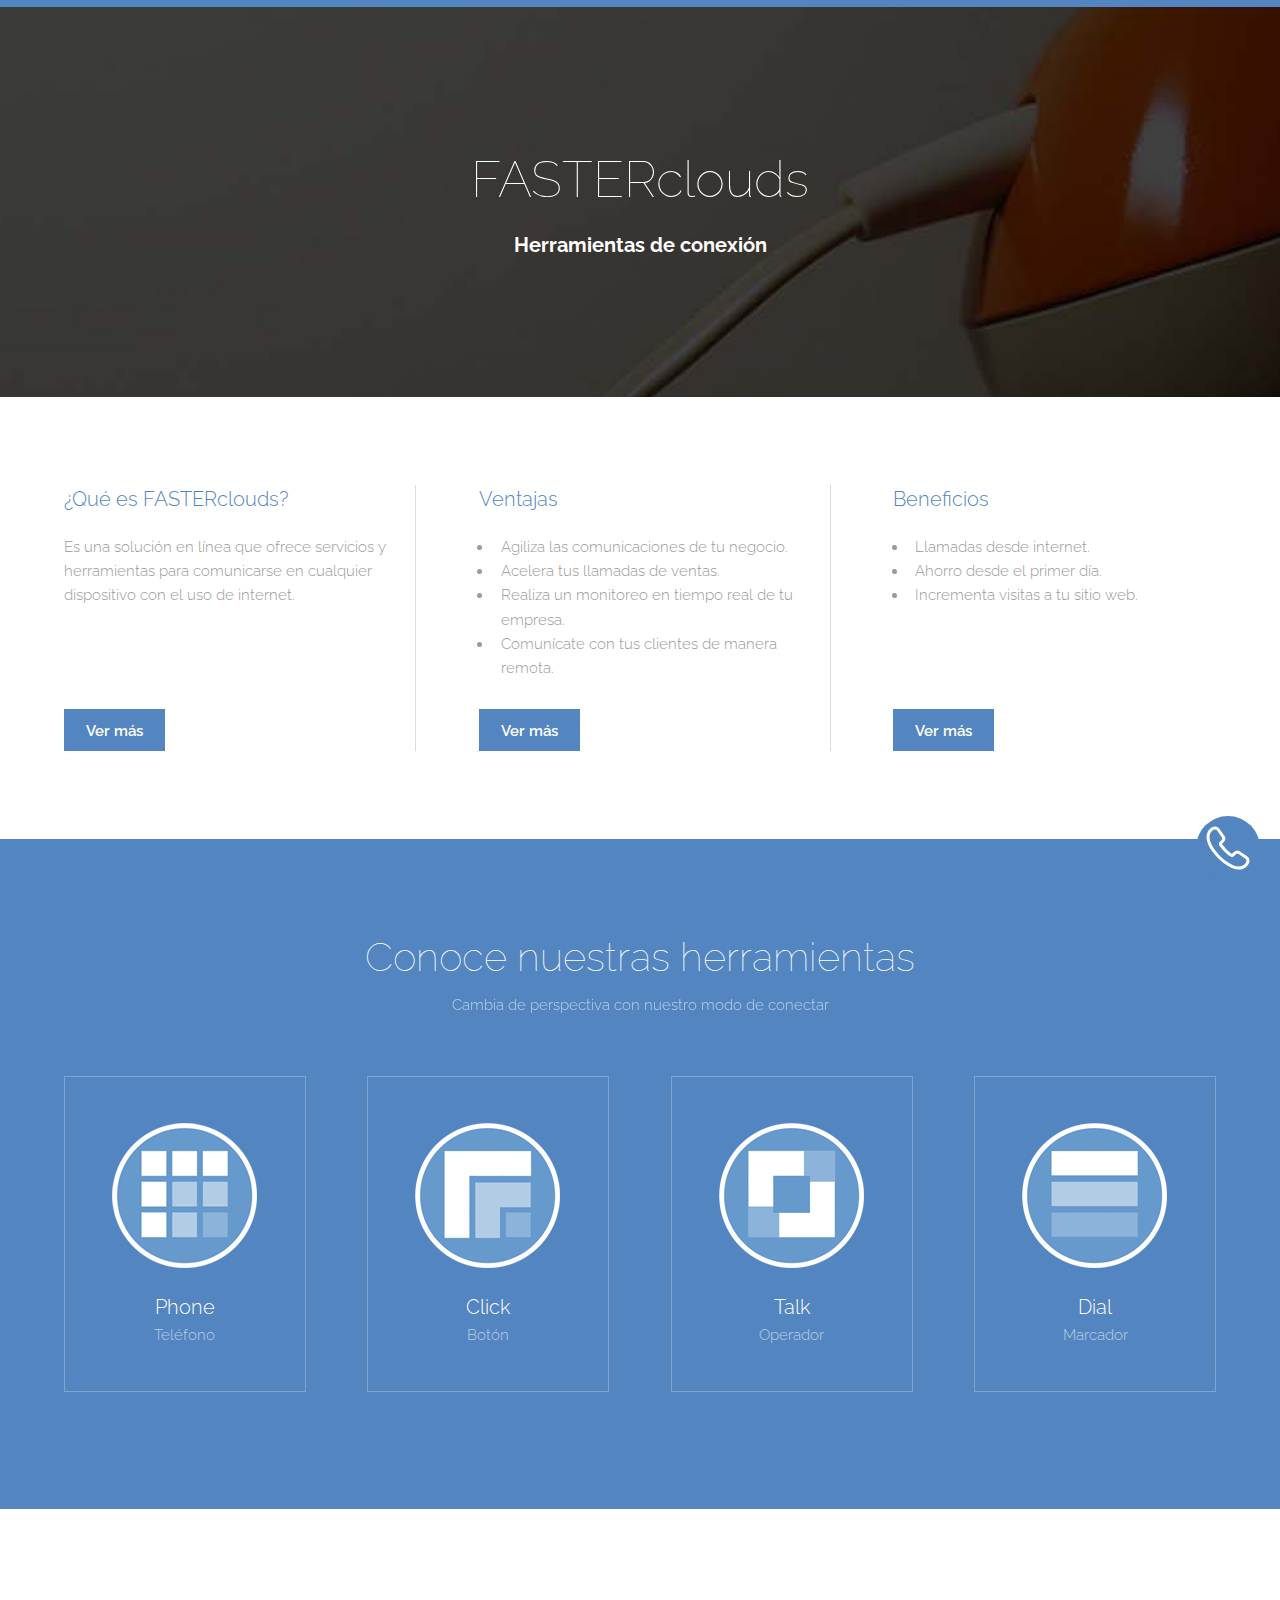
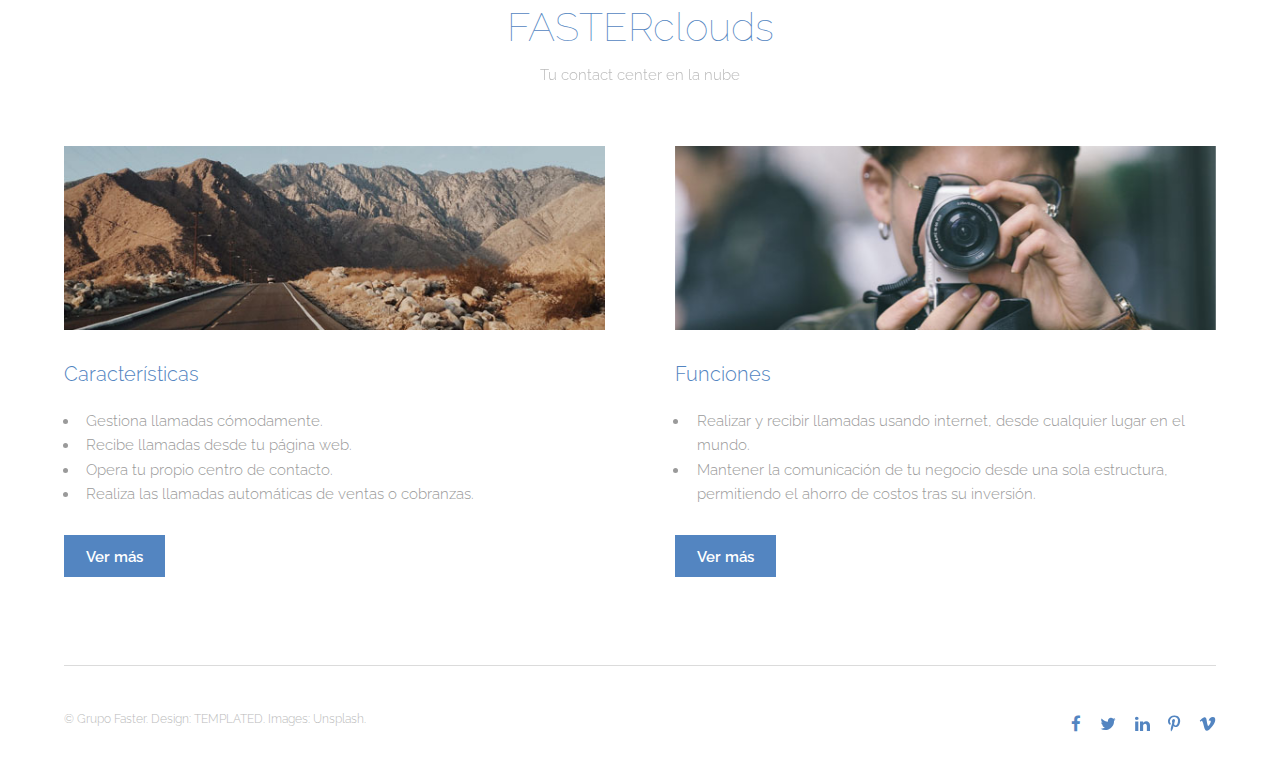
<file: fasterclouds/index.html>
<!DOCTYPE HTML>
<!--
	Theory by TEMPLATED
	templated.co @templatedco
	Released for free under the Creative Commons Attribution 3.0 license (templated.co/license)
-->
<html>
	<head>
		<title>FASTERclouds</title>
		<meta charset="utf-8" />
		<meta name="viewport" content="width=device-width, initial-scale=1" />
		<link rel="stylesheet" href="assets/css/main.css" />
	</head>
	<body>
		<div class="call-button">
			<div>
				<svg width="64px" height="64px" viewBox="0 0 32 32" fill="none" xmlns="http://www.w3.org/2000/svg" stroke="#000000"><g id="SVGRepo_bgCarrier" stroke-width="0"></g><g id="SVGRepo_tracerCarrier" stroke-linecap="round" stroke-linejoin="round"></g><g id="SVGRepo_iconCarrier"> <path d="M21.97 18.33C21.97 18.69 21.89 19.06 21.72 19.42C21.55 19.78 21.33 20.12 21.04 20.44C20.55 20.98 20.01 21.37 19.4 21.62C18.8 21.87 18.15 22 17.45 22C16.43 22 15.34 21.76 14.19 21.27C13.04 20.78 11.89 20.12 10.75 19.29C9.6 18.45 8.51 17.52 7.47 16.49C6.44 15.45 5.51 14.36 4.68 13.22C3.86 12.08 3.2 10.94 2.72 9.81C2.24 8.67 2 7.58 2 6.54C2 5.86 2.12 5.21 2.36 4.61C2.6 4 2.98 3.44 3.51 2.94C4.15 2.31 4.85 2 5.59 2C5.87 2 6.15 2.06 6.4 2.18C6.66 2.3 6.89 2.48 7.07 2.74L9.39 6.01C9.57 6.26 9.7 6.49 9.79 6.71C9.88 6.92 9.93 7.13 9.93 7.32C9.93 7.56 9.86 7.8 9.72 8.03C9.59 8.26 9.4 8.5 9.16 8.74L8.4 9.53C8.29 9.64 8.24 9.77 8.24 9.93C8.24 10.01 8.25 10.08 8.27 10.16C8.3 10.24 8.33 10.3 8.35 10.36C8.53 10.69 8.84 11.12 9.28 11.64C9.73 12.16 10.21 12.69 10.73 13.22C11.27 13.75 11.79 14.24 12.32 14.69C12.84 15.13 13.27 15.43 13.61 15.61C13.66 15.63 13.72 15.66 13.79 15.69C13.87 15.72 13.95 15.73 14.04 15.73C14.21 15.73 14.34 15.67 14.45 15.56L15.21 14.81C15.46 14.56 15.7 14.37 15.93 14.25C16.16 14.11 16.39 14.04 16.64 14.04C16.83 14.04 17.03 14.08 17.25 14.17C17.47 14.26 17.7 14.39 17.95 14.56L21.26 16.91C21.52 17.09 21.7 17.3 21.81 17.55C21.91 17.8 21.97 18.05 21.97 18.33Z" stroke="#FFFFFF" stroke-width="1.5" stroke-miterlimit="10"></path> </g></svg>
			</div>
		</div>
		<!-- Header 
			<header id="header">
				<div class="inner">
					<a href="index.html" class="logo">Theory</a>
					<nav id="nav">
						<a href="index.html">Home</a>
						<a href="generic.html">Generic</a>
						<a href="elements.html">Elements</a>
					</nav>
					<a href="#navPanel" class="navPanelToggle"><span class="fa fa-bars"></span></a>
				</div>
			</header>
		-->

		<!-- Banner -->
			<section id="banner">
				<h1>FASTERclouds</h1>
				<h3 style="color:#fff;font-weight:bold">Herramientas de conexión</h3>
			</section>

		<!-- One -->
			<section id="one" class="wrapper">
				<div class="inner">
					<div class="flex flex-3">
						<article>
							<header>
								<h3>¿Qué es FASTERclouds?</h3>
							</header>
							<p>Es una solución en línea que ofrece servicios y herramientas para comunicarse en cualquier dispositivo con el uso de internet.</p><br /><br /> <br />
							<footer>
								<a href="#" class="button special">Ver más</a>
							</footer>
						</article>
						<article>
							<header>
								<h3>Ventajas</h3> 
							</header>
								<ul>
									<li>Agiliza las comunicaciones de tu negocio.</li>
									<li>Acelera tus llamadas de ventas.</li>
									<li>Realiza un monitoreo en tiempo real de tu empresa.</li>
									<li>Comunícate con tus clientes de manera remota.</li>
								</ul>
							<footer>
								<a href="#" class="button special">Ver más</a>
							</footer>
						</article>
						<article>
							<header>
								<h3>Beneficios</h3>
							</header>
								<ul>
									<li>Llamadas desde internet.</li>
									<li>Ahorro desde el primer día.</li>
									<li>Incrementa visitas a tu sitio web.</li>
								</ul><br /> <br /> <br />
							<footer>
								<a href="#" class="button special">Ver más</a>
							</footer>
						</article>
					</div>
				</div>
			</section>

		<!-- Two -->
			<section id="two" class="wrapper style1 special">
				<div class="inner">
					<header>
						<h2>Conoce nuestras herramientas</h2>
						<p>Cambia de perspectiva con nuestro modo de conectar</p>
					</header>
					<div class="flex flex-4">
						<div class="box person">
							<div class="image round">
								<img src="images/phone_150x150.png" alt="Person 1" />
							</div>
							<h3>Phone</h3>
							<p>Teléfono</p>
						</div>
						<div class="box person">
							<div class="image round">
								<img src="images/click_150x150.png" alt="Person 2" />
							</div>
							<h3>Click</h3>
							<p>Botón</p>
						</div>
						<div class="box person">
							<div class="image round">
								<img src="images/talk_150x150.png" alt="Person 3" />
							</div>
							<h3>Talk</h3>
							<p>Operador</p>
						</div>
						<div class="box person">
							<div class="image round">
								<img src="images/dial_150x150.png" alt="Person 4" />
							</div>
							<h3>Dial</h3>
							<p>Marcador</p>
						</div>
					</div>
				</div>
			</section>

		<!-- Three -->
			<section id="three" class="wrapper special">
				<div class="inner">
					<header class="align-center">
						<h2>FASTERclouds</h2>
						<p>Tu contact center en la nube</p>
					</header>
					<div class="flex flex-2">
						<article>
							<div class="image fit">
								<img src="images/pic01.jpg" alt="Pic 01" />
							</div>
							<header>
								<h3>Características</h3>
							</header>
								<ul>
									<li>Gestiona llamadas cómodamente.</li>
									<li>Recibe llamadas desde tu página web.</li>
									<li>Opera tu propio centro de contacto.</li>
									<li>Realiza las llamadas automáticas de ventas o cobranzas.</li>
								</ul>							
								<footer>
								<a href="#" class="button special">Ver más</a>
								</footer>
						</article>
						<article>
							<div class="image fit">
								<img src="images/pic02.jpg" alt="Pic 02" />
							</div>
							<header>
								<h3>Funciones</h3>
							</header>
							<ul>
								<li>Realizar y recibir llamadas usando internet, desde cualquier lugar en el mundo.</li>
								<li>Mantener la comunicación de tu negocio desde una sola estructura, permitiendo el ahorro de costos tras su inversión.</li>
							</ul>							
							<footer>
								<a href="#" class="button special">Ver más</a>
							</footer>
						</article>
					</div>
				</div>
			</section>

		<!-- Footer -->
			<footer id="footer">
				<div class="inner">
					<div class="flex">
						<div class="copyright">
							&copy; Grupo Faster. Design: <a href="https://templated.co">TEMPLATED</a>. Images: <a href="https://unsplash.com">Unsplash</a>.
						</div>
						<ul class="icons">
							<li><a href="#" class="icon fa-facebook"><span class="label">Facebook</span></a></li>
							<li><a href="#" class="icon fa-twitter"><span class="label">Twitter</span></a></li>
							<li><a href="#" class="icon fa-linkedin"><span class="label">linkedIn</span></a></li>
							<li><a href="#" class="icon fa-pinterest-p"><span class="label">Pinterest</span></a></li>
							<li><a href="#" class="icon fa-vimeo"><span class="label">Vimeo</span></a></li>
						</ul>
					</div>
				</div>
			</footer>

		<!-- Scripts -->
			<script src="assets/js/jquery.min.js"></script>
			<script src="assets/js/skel.min.js"></script>
			<script src="assets/js/util.js"></script>
			<script src="assets/js/main.js"></script>

			
	</body>
</html>
</file>
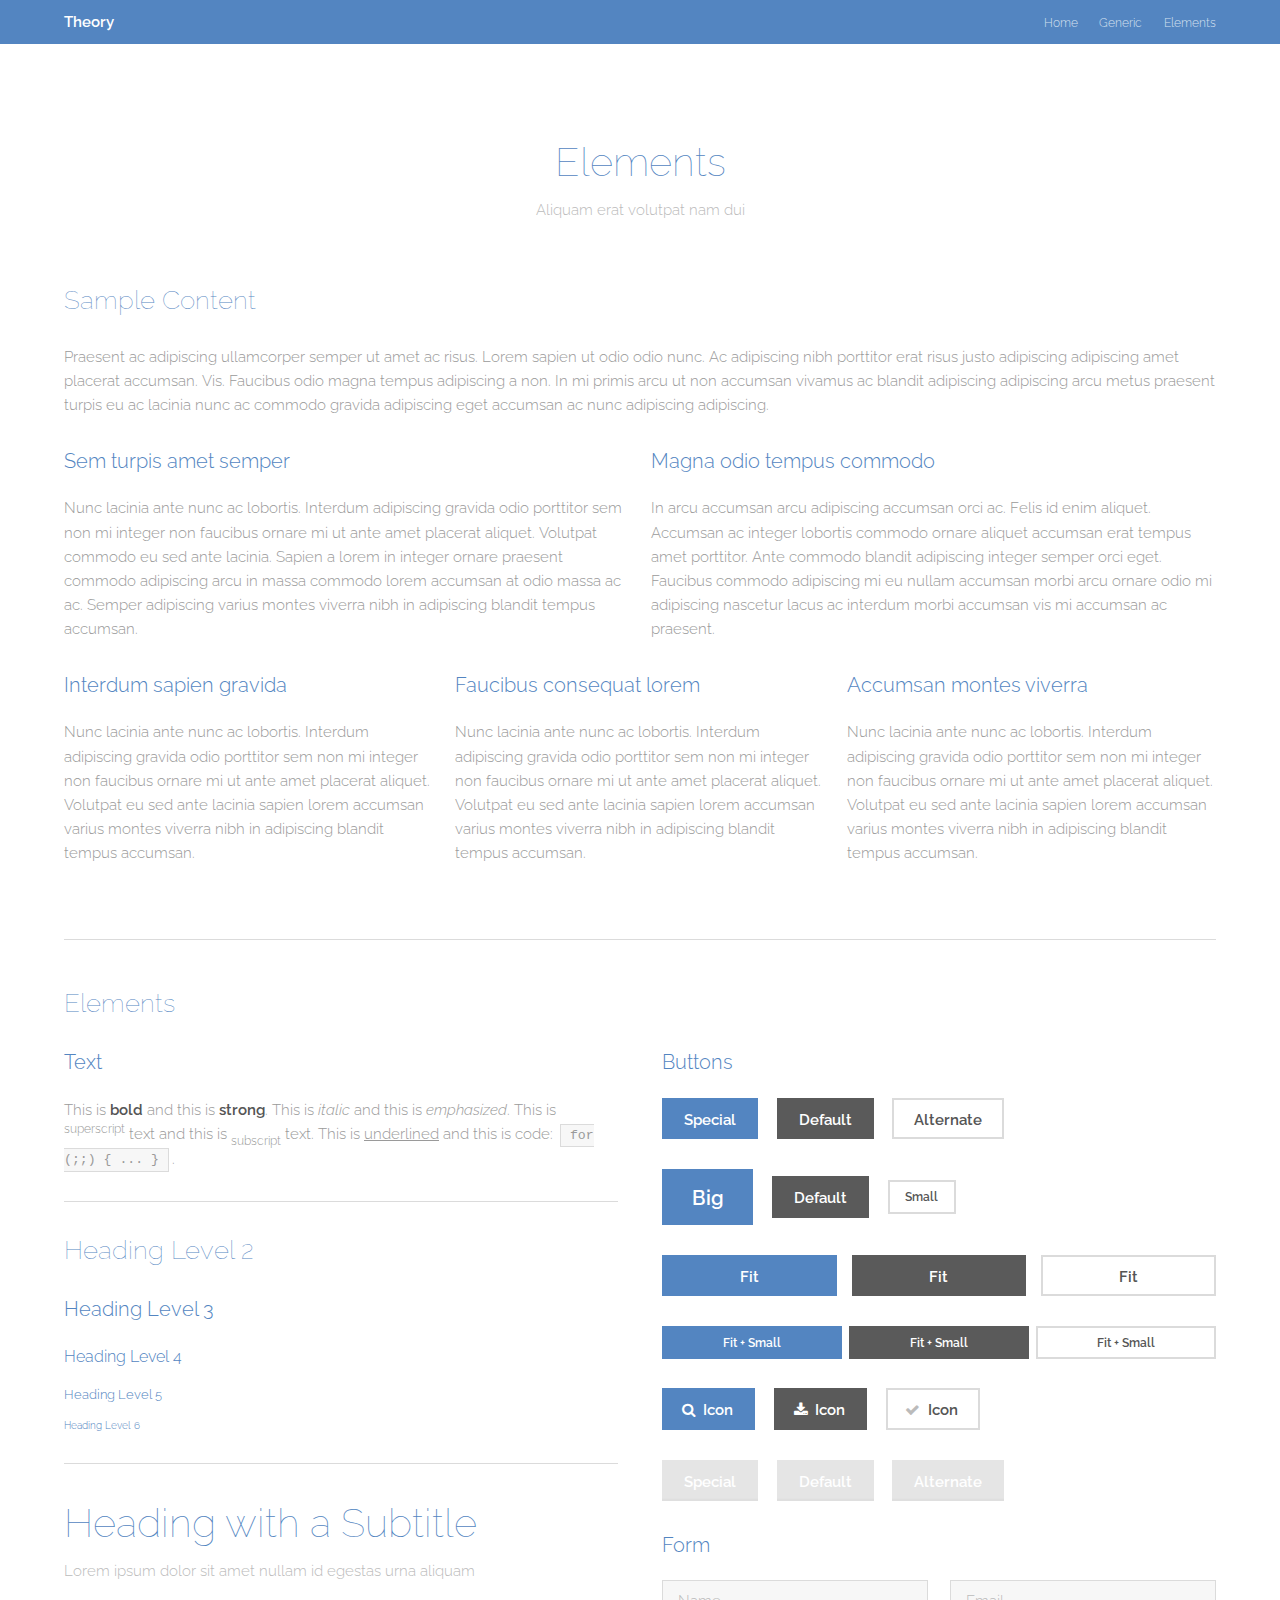
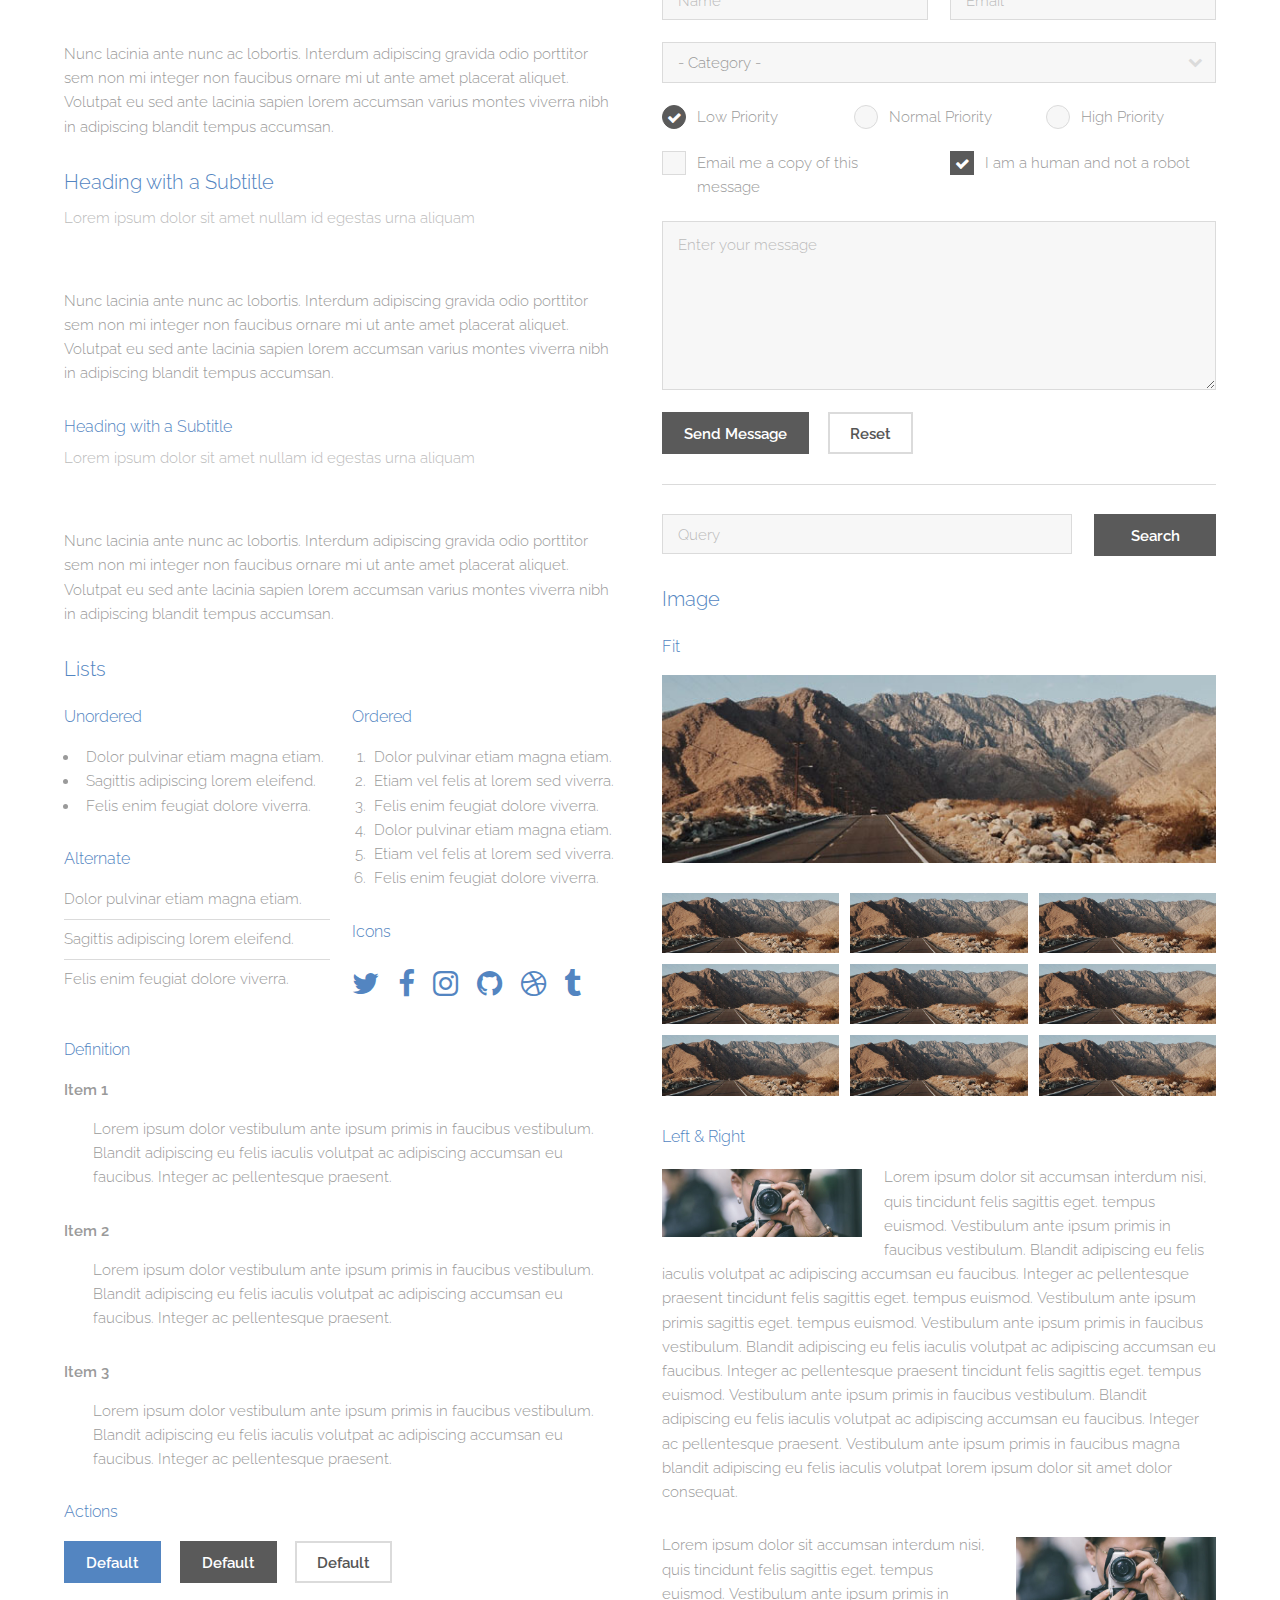
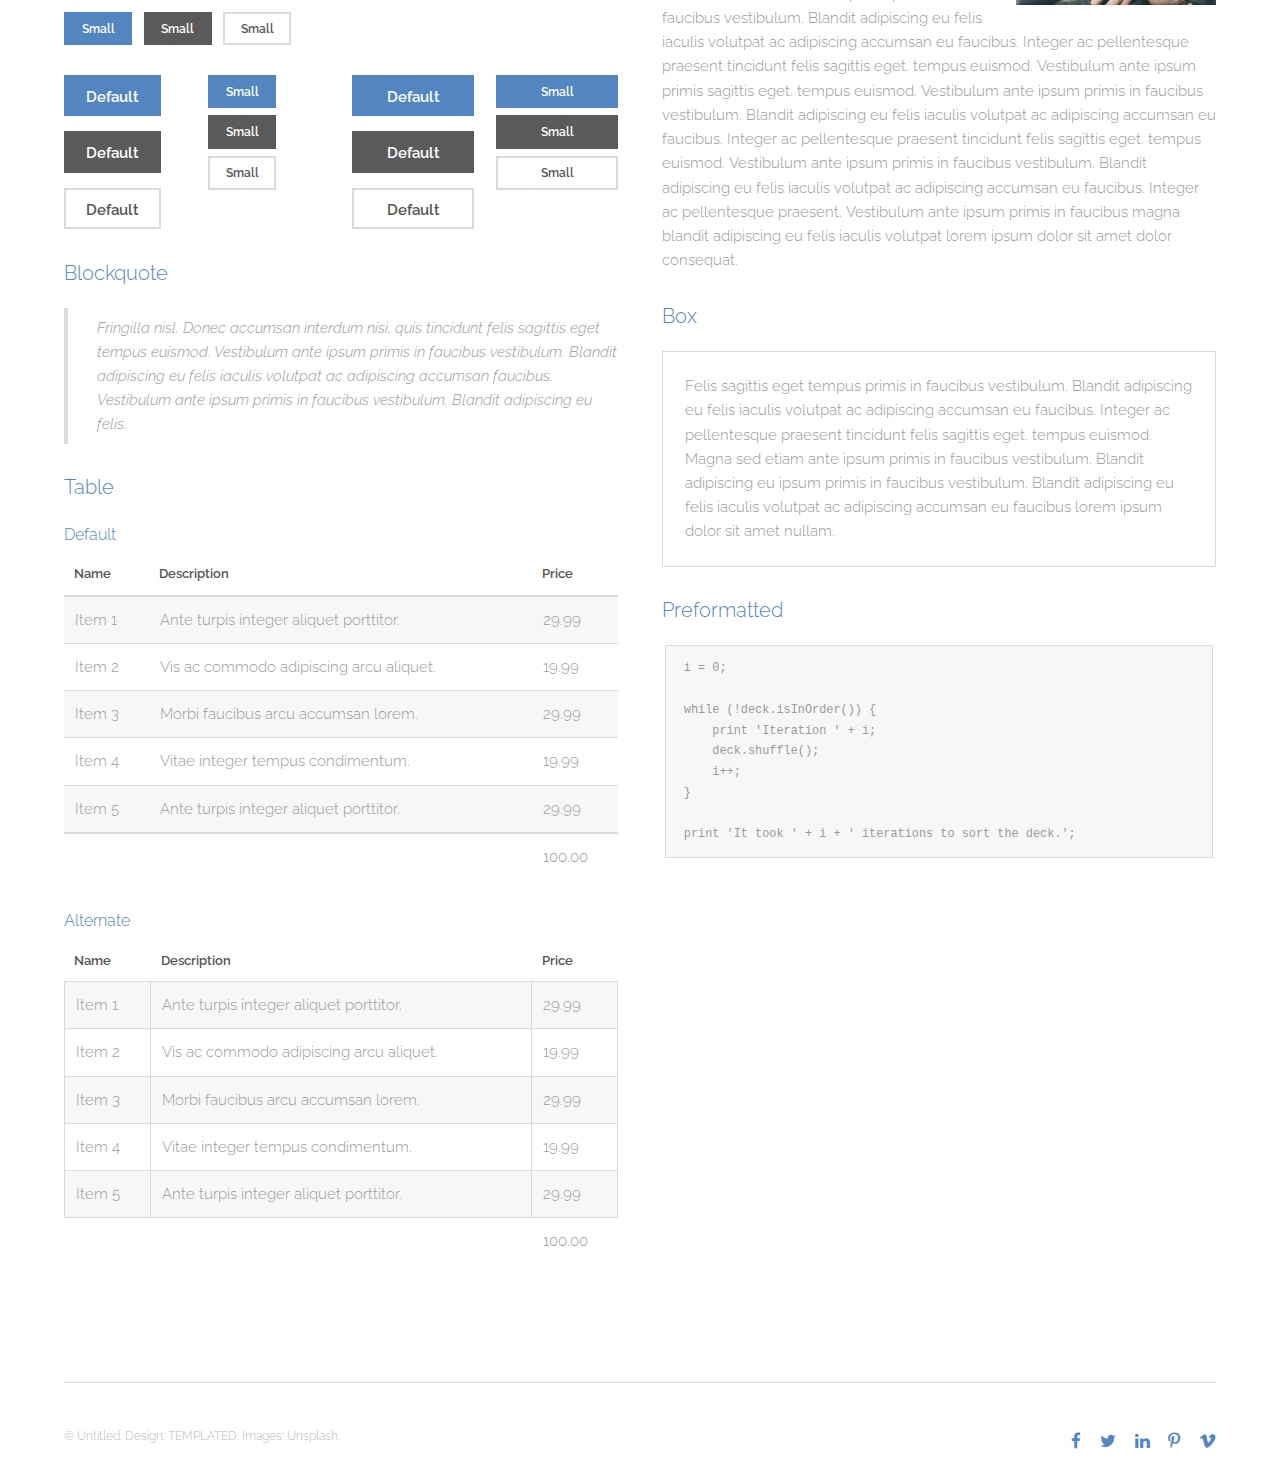
<file: fasterclouds/elements.html>
<!DOCTYPE HTML>
<!--
	Theory by TEMPLATED
	templated.co @templatedco
	Released for free under the Creative Commons Attribution 3.0 license (templated.co/license)
-->
<html>
	<head>
		<title>Elements - Theory by TEMPLATED</title>
		<meta charset="utf-8" />
		<meta name="viewport" content="width=device-width, initial-scale=1" />
		<link rel="stylesheet" href="assets/css/main.css" />
	</head>
	<body class="subpage">

		<!-- Header -->
			<header id="header">
				<div class="inner">
					<a href="index.html" class="logo">Theory</a>
					<nav id="nav">
						<a href="index.html">Home</a>
						<a href="generic.html">Generic</a>
						<a href="elements.html">Elements</a>
					</nav>
					<a href="#navPanel" class="navPanelToggle"><span class="fa fa-bars"></span></a>
				</div>
			</header>

		<!-- Main -->
			<section id="main" class="wrapper">
				<div class="inner">
					<header class="align-center">
						<h2>Elements</h2>
						<p>Aliquam erat volutpat nam dui </p>
					</header>

				<!-- Content -->
					<h2 id="content">Sample Content</h2>
					<p>Praesent ac adipiscing ullamcorper semper ut amet ac risus. Lorem sapien ut odio odio nunc. Ac adipiscing nibh porttitor erat risus justo adipiscing adipiscing amet placerat accumsan. Vis. Faucibus odio magna tempus adipiscing a non. In mi primis arcu ut non accumsan vivamus ac blandit adipiscing adipiscing arcu metus praesent turpis eu ac lacinia nunc ac commodo gravida adipiscing eget accumsan ac nunc adipiscing adipiscing.</p>
					<div class="row">
						<div class="6u 12u$(small)">
							<h3>Sem turpis amet semper</h3>
							<p>Nunc lacinia ante nunc ac lobortis. Interdum adipiscing gravida odio porttitor sem non mi integer non faucibus ornare mi ut ante amet placerat aliquet. Volutpat commodo eu sed ante lacinia. Sapien a lorem in integer ornare praesent commodo adipiscing arcu in massa commodo lorem accumsan at odio massa ac ac. Semper adipiscing varius montes viverra nibh in adipiscing blandit tempus accumsan.</p>
						</div>
						<div class="6u$ 12u$(small)">
							<h3>Magna odio tempus commodo</h3>
							<p>In arcu accumsan arcu adipiscing accumsan orci ac. Felis id enim aliquet. Accumsan ac integer lobortis commodo ornare aliquet accumsan erat tempus amet porttitor. Ante commodo blandit adipiscing integer semper orci eget. Faucibus commodo adipiscing mi eu nullam accumsan morbi arcu ornare odio mi adipiscing nascetur lacus ac interdum morbi accumsan vis mi accumsan ac praesent.</p>
						</div>
						<!-- Break -->
						<div class="4u 12u$(medium)">
							<h3>Interdum sapien gravida</h3>
							<p>Nunc lacinia ante nunc ac lobortis. Interdum adipiscing gravida odio porttitor sem non mi integer non faucibus ornare mi ut ante amet placerat aliquet. Volutpat eu sed ante lacinia sapien lorem accumsan varius montes viverra nibh in adipiscing blandit tempus accumsan.</p>
						</div>
						<div class="4u 12u$(medium)">
							<h3>Faucibus consequat lorem</h3>
							<p>Nunc lacinia ante nunc ac lobortis. Interdum adipiscing gravida odio porttitor sem non mi integer non faucibus ornare mi ut ante amet placerat aliquet. Volutpat eu sed ante lacinia sapien lorem accumsan varius montes viverra nibh in adipiscing blandit tempus accumsan.</p>
						</div>
						<div class="4u$ 12u$(medium)">
							<h3>Accumsan montes viverra</h3>
							<p>Nunc lacinia ante nunc ac lobortis. Interdum adipiscing gravida odio porttitor sem non mi integer non faucibus ornare mi ut ante amet placerat aliquet. Volutpat eu sed ante lacinia sapien lorem accumsan varius montes viverra nibh in adipiscing blandit tempus accumsan.</p>
						</div>
					</div>

				<hr class="major" />

				<!-- Elements -->
					<h2 id="elements">Elements</h2>
					<div class="row 200%">
						<div class="6u 12u$(medium)">

							<!-- Text stuff -->
								<h3>Text</h3>
								<p>This is <b>bold</b> and this is <strong>strong</strong>. This is <i>italic</i> and this is <em>emphasized</em>.
								This is <sup>superscript</sup> text and this is <sub>subscript</sub> text.
								This is <u>underlined</u> and this is code: <code>for (;;) { ... }</code>.</p>
								<hr />
								<h2>Heading Level 2</h2>
								<h3>Heading Level 3</h3>
								<h4>Heading Level 4</h4>
								<h5>Heading Level 5</h5>
								<h6>Heading Level 6</h6>
								<hr />
								<header>
									<h2>Heading with a Subtitle</h2>
									<p>Lorem ipsum dolor sit amet nullam id egestas urna aliquam</p>
								</header>
								<p>Nunc lacinia ante nunc ac lobortis. Interdum adipiscing gravida odio porttitor sem non mi integer non faucibus ornare mi ut ante amet placerat aliquet. Volutpat eu sed ante lacinia sapien lorem accumsan varius montes viverra nibh in adipiscing blandit tempus accumsan.</p>
								<header>
									<h3>Heading with a Subtitle</h3>
									<p>Lorem ipsum dolor sit amet nullam id egestas urna aliquam</p>
								</header>
								<p>Nunc lacinia ante nunc ac lobortis. Interdum adipiscing gravida odio porttitor sem non mi integer non faucibus ornare mi ut ante amet placerat aliquet. Volutpat eu sed ante lacinia sapien lorem accumsan varius montes viverra nibh in adipiscing blandit tempus accumsan.</p>
								<header>
									<h4>Heading with a Subtitle</h4>
									<p>Lorem ipsum dolor sit amet nullam id egestas urna aliquam</p>
								</header>
								<p>Nunc lacinia ante nunc ac lobortis. Interdum adipiscing gravida odio porttitor sem non mi integer non faucibus ornare mi ut ante amet placerat aliquet. Volutpat eu sed ante lacinia sapien lorem accumsan varius montes viverra nibh in adipiscing blandit tempus accumsan.</p>

							<!-- Lists -->
								<h3>Lists</h3>
								<div class="row">
									<div class="6u 12u$(small)">

										<h4>Unordered</h4>
										<ul>
											<li>Dolor pulvinar etiam magna etiam.</li>
											<li>Sagittis adipiscing lorem eleifend.</li>
											<li>Felis enim feugiat dolore viverra.</li>
										</ul>

										<h4>Alternate</h4>
										<ul class="alt">
											<li>Dolor pulvinar etiam magna etiam.</li>
											<li>Sagittis adipiscing lorem eleifend.</li>
											<li>Felis enim feugiat dolore viverra.</li>
										</ul>

									</div>
									<div class="6u$ 12u$(small)">

										<h4>Ordered</h4>
										<ol>
											<li>Dolor pulvinar etiam magna etiam.</li>
											<li>Etiam vel felis at lorem sed viverra.</li>
											<li>Felis enim feugiat dolore viverra.</li>
											<li>Dolor pulvinar etiam magna etiam.</li>
											<li>Etiam vel felis at lorem sed viverra.</li>
											<li>Felis enim feugiat dolore viverra.</li>
										</ol>

										<h4>Icons</h4>
										<ul class="icons">
											<li><a href="#" class="icon fa-twitter"><span class="label">Twitter</span></a></li>
											<li><a href="#" class="icon fa-facebook"><span class="label">Facebook</span></a></li>
											<li><a href="#" class="icon fa-instagram"><span class="label">Instagram</span></a></li>
											<li><a href="#" class="icon fa-github"><span class="label">Github</span></a></li>
											<li><a href="#" class="icon fa-dribbble"><span class="label">Dribbble</span></a></li>
											<li><a href="#" class="icon fa-tumblr"><span class="label">Tumblr</span></a></li>
										</ul>

									</div>
								</div>
								<h4>Definition</h4>
								<dl>
									<dt>Item 1</dt>
									<dd>
										<p>Lorem ipsum dolor vestibulum ante ipsum primis in faucibus vestibulum. Blandit adipiscing eu felis iaculis volutpat ac adipiscing accumsan eu faucibus. Integer ac pellentesque praesent.</p>
									</dd>
									<dt>Item 2</dt>
									<dd>
										<p>Lorem ipsum dolor vestibulum ante ipsum primis in faucibus vestibulum. Blandit adipiscing eu felis iaculis volutpat ac adipiscing accumsan eu faucibus. Integer ac pellentesque praesent.</p>
									</dd>
									<dt>Item 3</dt>
									<dd>
										<p>Lorem ipsum dolor vestibulum ante ipsum primis in faucibus vestibulum. Blandit adipiscing eu felis iaculis volutpat ac adipiscing accumsan eu faucibus. Integer ac pellentesque praesent.</p>
									</dd>
								</dl>

								<h4>Actions</h4>
								<ul class="actions">
									<li><a href="#" class="button special">Default</a></li>
									<li><a href="#" class="button">Default</a></li>
									<li><a href="#" class="button alt">Default</a></li>
								</ul>
								<ul class="actions small">
									<li><a href="#" class="button special small">Small</a></li>
									<li><a href="#" class="button small">Small</a></li>
									<li><a href="#" class="button alt small">Small</a></li>
								</ul>
								<div class="row">
									<div class="3u 12u$(small)">
										<ul class="actions vertical">
											<li><a href="#" class="button special">Default</a></li>
											<li><a href="#" class="button">Default</a></li>
											<li><a href="#" class="button alt">Default</a></li>
										</ul>
									</div>
									<div class="3u 12u$(small)">
										<ul class="actions vertical small">
											<li><a href="#" class="button special small">Small</a></li>
											<li><a href="#" class="button small">Small</a></li>
											<li><a href="#" class="button alt small">Small</a></li>
										</ul>
									</div>
									<div class="3u 12u$(small)">
										<ul class="actions vertical">
											<li><a href="#" class="button special fit">Default</a></li>
											<li><a href="#" class="button fit">Default</a></li>
											<li><a href="#" class="button alt fit">Default</a></li>
										</ul>
									</div>
									<div class="3u$ 12u$(small)">
										<ul class="actions vertical small">
											<li><a href="#" class="button special small fit">Small</a></li>
											<li><a href="#" class="button small fit">Small</a></li>
											<li><a href="#" class="button alt small fit">Small</a></li>
										</ul>
									</div>
								</div>

							<!-- Blockquote -->
								<h3>Blockquote</h3>
								<blockquote>Fringilla nisl. Donec accumsan interdum nisi, quis tincidunt felis sagittis eget tempus euismod. Vestibulum ante ipsum primis in faucibus vestibulum. Blandit adipiscing eu felis iaculis volutpat ac adipiscing accumsan faucibus. Vestibulum ante ipsum primis in faucibus vestibulum. Blandit adipiscing eu felis.</blockquote>

							<!-- Table -->
								<h3>Table</h3>

								<h4>Default</h4>
								<div class="table-wrapper">
									<table>
										<thead>
											<tr>
												<th>Name</th>
												<th>Description</th>
												<th>Price</th>
											</tr>
										</thead>
										<tbody>
											<tr>
												<td>Item 1</td>
												<td>Ante turpis integer aliquet porttitor.</td>
												<td>29.99</td>
											</tr>
											<tr>
												<td>Item 2</td>
												<td>Vis ac commodo adipiscing arcu aliquet.</td>
												<td>19.99</td>
											</tr>
											<tr>
												<td>Item 3</td>
												<td> Morbi faucibus arcu accumsan lorem.</td>
												<td>29.99</td>
											</tr>
											<tr>
												<td>Item 4</td>
												<td>Vitae integer tempus condimentum.</td>
												<td>19.99</td>
											</tr>
											<tr>
												<td>Item 5</td>
												<td>Ante turpis integer aliquet porttitor.</td>
												<td>29.99</td>
											</tr>
										</tbody>
										<tfoot>
											<tr>
												<td colspan="2"></td>
												<td>100.00</td>
											</tr>
										</tfoot>
									</table>
								</div>

								<h4>Alternate</h4>
								<div class="table-wrapper">
									<table class="alt">
										<thead>
											<tr>
												<th>Name</th>
												<th>Description</th>
												<th>Price</th>
											</tr>
										</thead>
										<tbody>
											<tr>
												<td>Item 1</td>
												<td>Ante turpis integer aliquet porttitor.</td>
												<td>29.99</td>
											</tr>
											<tr>
												<td>Item 2</td>
												<td>Vis ac commodo adipiscing arcu aliquet.</td>
												<td>19.99</td>
											</tr>
											<tr>
												<td>Item 3</td>
												<td> Morbi faucibus arcu accumsan lorem.</td>
												<td>29.99</td>
											</tr>
											<tr>
												<td>Item 4</td>
												<td>Vitae integer tempus condimentum.</td>
												<td>19.99</td>
											</tr>
											<tr>
												<td>Item 5</td>
												<td>Ante turpis integer aliquet porttitor.</td>
												<td>29.99</td>
											</tr>
										</tbody>
										<tfoot>
											<tr>
												<td colspan="2"></td>
												<td>100.00</td>
											</tr>
										</tfoot>
									</table>
								</div>

						</div>
						<div class="6u$ 12u$(medium)">

							<!-- Buttons -->
								<h3>Buttons</h3>
								<ul class="actions">
									<li><a href="#" class="button special">Special</a></li>
									<li><a href="#" class="button">Default</a></li>
									<li><a href="#" class="button alt">Alternate</a></li>
								</ul>
								<ul class="actions">
									<li><a href="#" class="button special big">Big</a></li>
									<li><a href="#" class="button">Default</a></li>
									<li><a href="#" class="button alt small">Small</a></li>
								</ul>
								<ul class="actions fit">
									<li><a href="#" class="button special fit">Fit</a></li>
									<li><a href="#" class="button fit">Fit</a></li>
									<li><a href="#" class="button alt fit">Fit</a></li>
								</ul>
								<ul class="actions fit small">
									<li><a href="#" class="button special fit small">Fit + Small</a></li>
									<li><a href="#" class="button fit small">Fit + Small</a></li>
									<li><a href="#" class="button alt fit small">Fit + Small</a></li>
								</ul>
								<ul class="actions">
									<li><a href="#" class="button special icon fa-search">Icon</a></li>
									<li><a href="#" class="button icon fa-download">Icon</a></li>
									<li><a href="#" class="button alt icon fa-check">Icon</a></li>
								</ul>
								<ul class="actions">
									<li><span class="button special disabled">Special</span></li>
									<li><span class="button disabled">Default</span></li>
									<li><span class="button alt disabled">Alternate</span></li>
								</ul>

							<!-- Form -->
								<h3>Form</h3>

								<form method="post" action="#">
									<div class="row uniform">
										<div class="6u 12u$(xsmall)">
											<input type="text" name="name" id="name" value="" placeholder="Name" />
										</div>
										<div class="6u$ 12u$(xsmall)">
											<input type="email" name="email" id="email" value="" placeholder="Email" />
										</div>
										<!-- Break -->
										<div class="12u$">
											<div class="select-wrapper">
												<select name="category" id="category">
													<option value="">- Category -</option>
													<option value="1">Manufacturing</option>
													<option value="1">Shipping</option>
													<option value="1">Administration</option>
													<option value="1">Human Resources</option>
												</select>
											</div>
										</div>
										<!-- Break -->
										<div class="4u 12u$(small)">
											<input type="radio" id="priority-low" name="priority" checked>
											<label for="priority-low">Low Priority</label>
										</div>
										<div class="4u 12u$(small)">
											<input type="radio" id="priority-normal" name="priority">
											<label for="priority-normal">Normal Priority</label>
										</div>
										<div class="4u$ 12u$(small)">
											<input type="radio" id="priority-high" name="priority">
											<label for="priority-high">High Priority</label>
										</div>
										<!-- Break -->
										<div class="6u 12u$(small)">
											<input type="checkbox" id="copy" name="copy">
											<label for="copy">Email me a copy of this message</label>
										</div>
										<div class="6u$ 12u$(small)">
											<input type="checkbox" id="human" name="human" checked>
											<label for="human">I am a human and not a robot</label>
										</div>
										<!-- Break -->
										<div class="12u$">
											<textarea name="message" id="message" placeholder="Enter your message" rows="6"></textarea>
										</div>
										<!-- Break -->
										<div class="12u$">
											<ul class="actions">
												<li><input type="submit" value="Send Message" /></li>
												<li><input type="reset" value="Reset" class="alt" /></li>
											</ul>
										</div>
									</div>
								</form>

								<hr />

								<form method="post" action="#">
									<div class="row uniform">
										<div class="9u 12u$(small)">
											<input type="text" name="query" id="query" value="" placeholder="Query" />
										</div>
										<div class="3u$ 12u$(small)">
											<input type="submit" value="Search" class="fit" />
										</div>
									</div>
								</form>

							<!-- Image -->
								<h3>Image</h3>

								<h4>Fit</h4>
								<span class="image fit"><img src="images/pic01.jpg" alt="" /></span>
								<div class="box alt">
									<div class="row 50% uniform">
										<div class="4u"><span class="image fit"><img src="images/pic01.jpg" alt="" /></span></div>
										<div class="4u"><span class="image fit"><img src="images/pic01.jpg" alt="" /></span></div>
										<div class="4u$"><span class="image fit"><img src="images/pic01.jpg" alt="" /></span></div>
										<!-- Break -->
										<div class="4u"><span class="image fit"><img src="images/pic01.jpg" alt="" /></span></div>
										<div class="4u"><span class="image fit"><img src="images/pic01.jpg" alt="" /></span></div>
										<div class="4u$"><span class="image fit"><img src="images/pic01.jpg" alt="" /></span></div>
										<!-- Break -->
										<div class="4u"><span class="image fit"><img src="images/pic01.jpg" alt="" /></span></div>
										<div class="4u"><span class="image fit"><img src="images/pic01.jpg" alt="" /></span></div>
										<div class="4u$"><span class="image fit"><img src="images/pic01.jpg" alt="" /></span></div>
									</div>
								</div>

								<h4>Left &amp; Right</h4>
								<p><span class="image left"><img src="images/pic02.jpg" alt="" /></span>Lorem ipsum dolor sit accumsan interdum nisi, quis tincidunt felis sagittis eget. tempus euismod. Vestibulum ante ipsum primis in faucibus vestibulum. Blandit adipiscing eu felis iaculis volutpat ac adipiscing accumsan eu faucibus. Integer ac pellentesque praesent tincidunt felis sagittis eget. tempus euismod. Vestibulum ante ipsum primis sagittis eget. tempus euismod. Vestibulum ante ipsum primis in faucibus vestibulum. Blandit adipiscing eu felis iaculis volutpat ac adipiscing accumsan eu faucibus. Integer ac pellentesque praesent tincidunt felis sagittis eget. tempus euismod. Vestibulum ante ipsum primis in faucibus vestibulum. Blandit adipiscing eu felis iaculis volutpat ac adipiscing accumsan eu faucibus. Integer ac pellentesque praesent. Vestibulum ante ipsum primis in faucibus magna blandit adipiscing eu felis iaculis volutpat lorem ipsum dolor sit amet dolor consequat.</p>
								<p><span class="image right"><img src="images/pic02.jpg" alt="" /></span>Lorem ipsum dolor sit accumsan interdum nisi, quis tincidunt felis sagittis eget. tempus euismod. Vestibulum ante ipsum primis in faucibus vestibulum. Blandit adipiscing eu felis iaculis volutpat ac adipiscing accumsan eu faucibus. Integer ac pellentesque praesent tincidunt felis sagittis eget. tempus euismod. Vestibulum ante ipsum primis sagittis eget. tempus euismod. Vestibulum ante ipsum primis in faucibus vestibulum. Blandit adipiscing eu felis iaculis volutpat ac adipiscing accumsan eu faucibus. Integer ac pellentesque praesent tincidunt felis sagittis eget. tempus euismod. Vestibulum ante ipsum primis in faucibus vestibulum. Blandit adipiscing eu felis iaculis volutpat ac adipiscing accumsan eu faucibus. Integer ac pellentesque praesent. Vestibulum ante ipsum primis in faucibus magna blandit adipiscing eu felis iaculis volutpat lorem ipsum dolor sit amet dolor consequat.</p>

							<!-- Box -->
								<h3>Box</h3>
								<div class="box">
									<p>Felis sagittis eget tempus primis in faucibus vestibulum. Blandit adipiscing eu felis iaculis volutpat ac adipiscing accumsan eu faucibus. Integer ac pellentesque praesent tincidunt felis sagittis eget. tempus euismod. Magna sed etiam ante ipsum primis in faucibus vestibulum. Blandit adipiscing eu ipsum primis in faucibus vestibulum. Blandit adipiscing eu felis iaculis volutpat ac adipiscing accumsan eu faucibus lorem ipsum dolor sit amet nullam.</p>
								</div>

							<!-- Preformatted Code -->
								<h3>Preformatted</h3>
								<pre><code>i = 0;

while (!deck.isInOrder()) {
    print 'Iteration ' + i;
    deck.shuffle();
    i++;
}

print 'It took ' + i + ' iterations to sort the deck.';
</code></pre>

						</div>
					</div>

				</div>
			</section>

		<!-- Footer -->
			<footer id="footer">
				<div class="inner">
					<div class="flex">
						<div class="copyright">
							&copy; Untitled. Design: <a href="https://templated.co">TEMPLATED</a>. Images: <a href="https://unsplash.com">Unsplash</a>.
						</div>
						<ul class="icons">
							<li><a href="#" class="icon fa-facebook"><span class="label">Facebook</span></a></li>
							<li><a href="#" class="icon fa-twitter"><span class="label">Twitter</span></a></li>
							<li><a href="#" class="icon fa-linkedin"><span class="label">linkedIn</span></a></li>
							<li><a href="#" class="icon fa-pinterest-p"><span class="label">Pinterest</span></a></li>
							<li><a href="#" class="icon fa-vimeo"><span class="label">Vimeo</span></a></li>
						</ul>
					</div>
				</div>
			</footer>

		<!-- Scripts -->
			<script src="assets/js/jquery.min.js"></script>
			<script src="assets/js/skel.min.js"></script>
			<script src="assets/js/util.js"></script>
			<script src="assets/js/main.js"></script>

	</body>
</html>
</file>
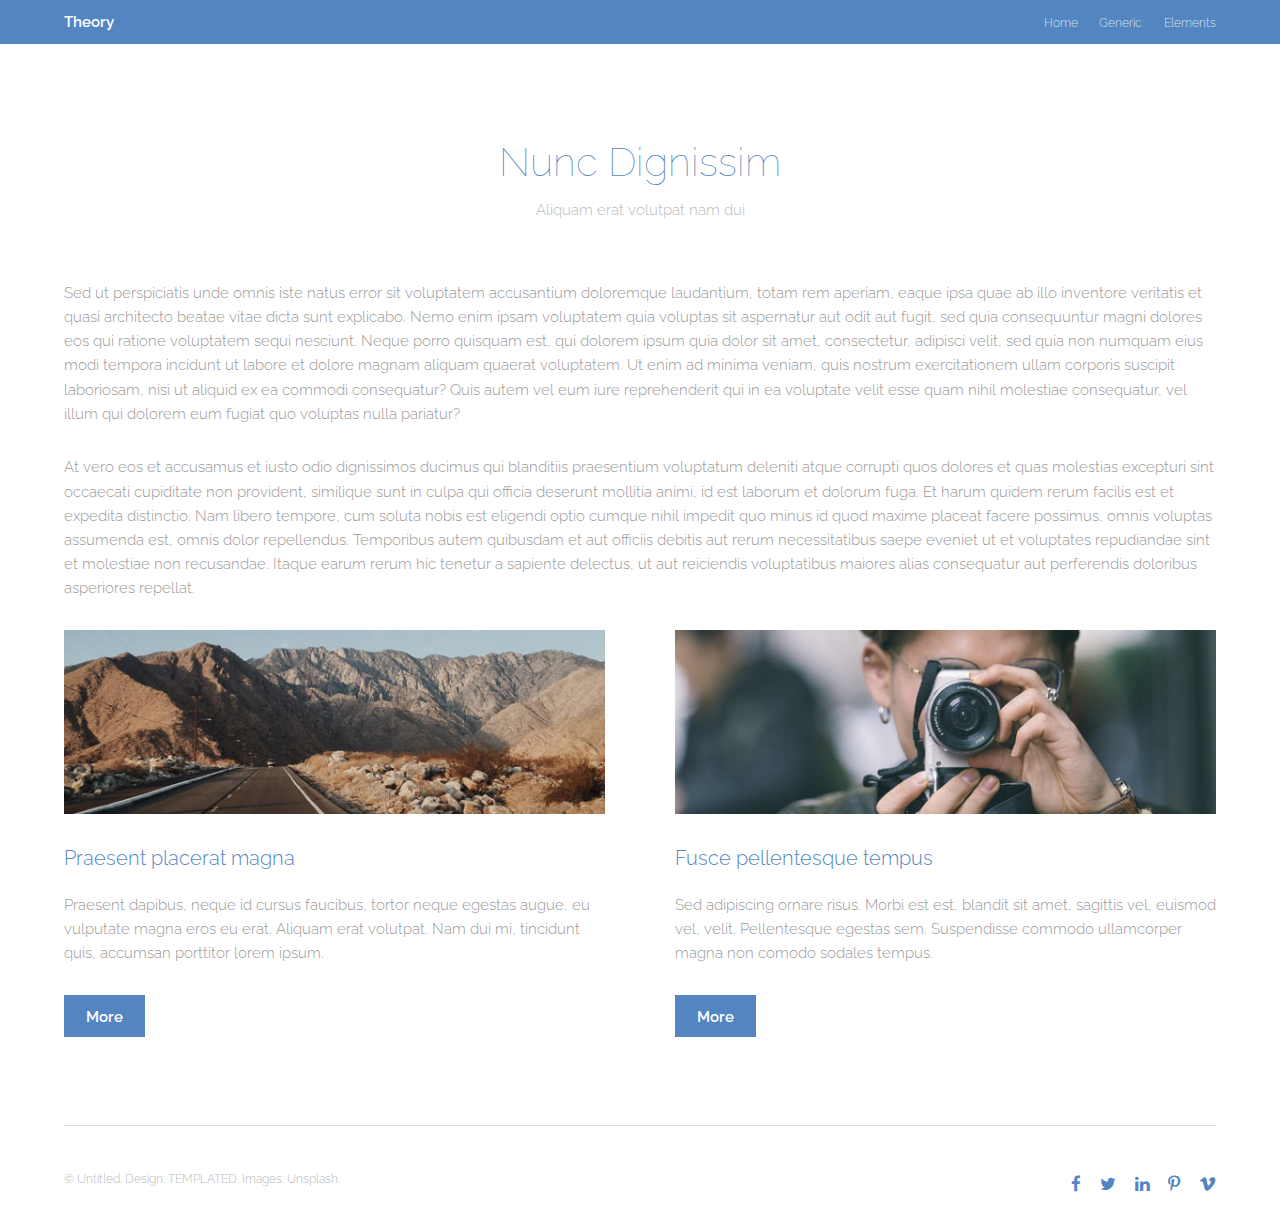
<file: fasterclouds/generic.html>
<!DOCTYPE HTML>
<!--
	Theory by TEMPLATED
	templated.co @templatedco
	Released for free under the Creative Commons Attribution 3.0 license (templated.co/license)
-->
<html>
	<head>
		<title>Generic - Theory by TEMPLATED</title>
		<meta charset="utf-8" />
		<meta name="viewport" content="width=device-width, initial-scale=1" />
		<link rel="stylesheet" href="assets/css/main.css" />
	</head>
	<body class="subpage">

		<!-- Header -->
			<header id="header">
				<div class="inner">
					<a href="index.html" class="logo">Theory</a>
					<nav id="nav">
						<a href="index.html">Home</a>
						<a href="generic.html">Generic</a>
						<a href="elements.html">Elements</a>
					</nav>
					<a href="#navPanel" class="navPanelToggle"><span class="fa fa-bars"></span></a>
				</div>
			</header>

		<!-- Three -->
			<section id="three" class="wrapper">
				<div class="inner">
					<header class="align-center">
						<h2>Nunc Dignissim</h2>
						<p>Aliquam erat volutpat nam dui </p>
					</header>
					<p>Sed ut perspiciatis unde omnis iste natus error sit voluptatem accusantium doloremque laudantium, totam rem aperiam, eaque ipsa quae ab illo inventore veritatis et quasi architecto beatae vitae dicta sunt explicabo. Nemo enim ipsam voluptatem quia voluptas sit aspernatur aut odit aut fugit, sed quia consequuntur magni dolores eos qui ratione voluptatem sequi nesciunt. Neque porro quisquam est, qui dolorem ipsum quia dolor sit amet, consectetur, adipisci velit, sed quia non numquam eius modi tempora incidunt ut labore et dolore magnam aliquam quaerat voluptatem. Ut enim ad minima veniam, quis nostrum exercitationem ullam corporis suscipit laboriosam, nisi ut aliquid ex ea commodi consequatur? Quis autem vel eum iure reprehenderit qui in ea voluptate velit esse quam nihil molestiae consequatur, vel illum qui dolorem eum fugiat quo voluptas nulla pariatur?</p>
					<p>At vero eos et accusamus et iusto odio dignissimos ducimus qui blanditiis praesentium voluptatum deleniti atque corrupti quos dolores et quas molestias excepturi sint occaecati cupiditate non provident, similique sunt in culpa qui officia deserunt mollitia animi, id est laborum et dolorum fuga. Et harum quidem rerum facilis est et expedita distinctio. Nam libero tempore, cum soluta nobis est eligendi optio cumque nihil impedit quo minus id quod maxime placeat facere possimus, omnis voluptas assumenda est, omnis dolor repellendus. Temporibus autem quibusdam et aut officiis debitis aut rerum necessitatibus saepe eveniet ut et voluptates repudiandae sint et molestiae non recusandae. Itaque earum rerum hic tenetur a sapiente delectus, ut aut reiciendis voluptatibus maiores alias consequatur aut perferendis doloribus asperiores repellat.</p>
					<div class="flex flex-2">
						<article>
							<div class="image fit">
								<img src="images/pic01.jpg" alt="Pic 01" />
							</div>
							<header>
								<h3>Praesent placerat magna</h3>
							</header>
							<p>Praesent dapibus, neque id cursus faucibus, tortor neque egestas augue, eu vulputate magna eros eu erat. Aliquam erat volutpat. Nam dui mi, tincidunt quis, accumsan porttitor lorem ipsum.</p>
							<footer>
								<a href="#" class="button special">More</a>
							</footer>
						</article>
						<article>
							<div class="image fit">
								<img src="images/pic02.jpg" alt="Pic 02" />
							</div>
							<header>
								<h3>Fusce pellentesque tempus</h3>
							</header>
							<p>Sed adipiscing ornare risus. Morbi est est, blandit sit amet, sagittis vel, euismod vel, velit. Pellentesque egestas sem. Suspendisse commodo ullamcorper magna non comodo sodales tempus.</p>
							<footer>
								<a href="#" class="button special">More</a>
							</footer>
						</article>
					</div>
				</div>
			</section>

		<!-- Footer -->
			<footer id="footer">
				<div class="inner">
					<div class="flex">
						<div class="copyright">
							&copy; Untitled. Design: <a href="https://templated.co">TEMPLATED</a>. Images: <a href="https://unsplash.com">Unsplash</a>.
						</div>
						<ul class="icons">
							<li><a href="#" class="icon fa-facebook"><span class="label">Facebook</span></a></li>
							<li><a href="#" class="icon fa-twitter"><span class="label">Twitter</span></a></li>
							<li><a href="#" class="icon fa-linkedin"><span class="label">linkedIn</span></a></li>
							<li><a href="#" class="icon fa-pinterest-p"><span class="label">Pinterest</span></a></li>
							<li><a href="#" class="icon fa-vimeo"><span class="label">Vimeo</span></a></li>
						</ul>
					</div>
				</div>
			</footer>

		<!-- Scripts -->
			<script src="assets/js/jquery.min.js"></script>
			<script src="assets/js/skel.min.js"></script>
			<script src="assets/js/util.js"></script>
			<script src="assets/js/main.js"></script>

	</body>
</html>
</file>
<file: fasterclouds/assets/css/main.css>
@charset "UTF-8";
@import url(font-awesome.min.css);
@import "https://fonts.googleapis.com/css?family=Raleway:100,300,600";

/*
	Theory by TEMPLATED
	templated.co @templatedco
	Released for free under the Creative Commons Attribution 3.0 license (templated.co/license)
*/

/* Reset */

	html, body, div, span, applet, object, iframe, h1, h2, h3, h4, h5, h6, p, blockquote, pre, a, abbr, acronym, address, big, cite, code, del, dfn, em, img, ins, kbd, q, s, samp, small, strike, strong, sub, sup, tt, var, b, u, i, center, dl, dt, dd, ol, ul, li, fieldset, form, label, legend, table, caption, tbody, tfoot, thead, tr, th, td, article, aside, canvas, details, embed, figure, figcaption, footer, header, hgroup, menu, nav, output, ruby, section, summary, time, mark, audio, video {
		margin: 0;
		padding: 0;
		border: 0;
		font-size: 100%;
		font: inherit;
		vertical-align: baseline;
	}

	article, aside, details, figcaption, figure, footer, header, hgroup, menu, nav, section {
		display: block;
	}

	body {
		line-height: 1;
	}

	ol, ul {
		list-style: none;
	}

	blockquote, q {
		quotes: none;
	}

	blockquote:before, blockquote:after, q:before, q:after {
		content: '';
		content: none;
	}

	table {
		border-collapse: collapse;
		border-spacing: 0;
	}

	body {
		-webkit-text-size-adjust: none;
	}

/* Box Model */

	*, *:before, *:after {
		-moz-box-sizing: border-box;
		-webkit-box-sizing: border-box;
		box-sizing: border-box;
	}

/* Containers */

	.container {
		margin-left: auto;
		margin-right: auto;
	}

	.container.\31 25\25 {
		width: 100%;
		max-width: 100em;
		min-width: 80em;
	}

	.container.\37 5\25 {
		width: 60em;
	}

	.container.\35 0\25 {
		width: 40em;
	}

	.container.\32 5\25 {
		width: 20em;
	}

	.container {
		width: 80em;
	}

	@media screen and (max-width: 1680px) {

		.container.\31 25\25 {
			width: 100%;
			max-width: 100em;
			min-width: 80em;
		}

		.container.\37 5\25 {
			width: 60em;
		}

		.container.\35 0\25 {
			width: 40em;
		}

		.container.\32 5\25 {
			width: 20em;
		}

		.container {
			width: 80em;
		}

	}

	@media screen and (max-width: 1280px) {

		.container.\31 25\25 {
			width: 100%;
			max-width: 81.25em;
			min-width: 65em;
		}

		.container.\37 5\25 {
			width: 48.75em;
		}

		.container.\35 0\25 {
			width: 32.5em;
		}

		.container.\32 5\25 {
			width: 16.25em;
		}

		.container {
			width: 65em;
		}

	}

	@media screen and (max-width: 980px) {

		.container.\31 25\25 {
			width: 100%;
			max-width: 112.5%;
			min-width: 90%;
		}

		.container.\37 5\25 {
			width: 67.5%;
		}

		.container.\35 0\25 {
			width: 45%;
		}

		.container.\32 5\25 {
			width: 22.5%;
		}

		.container {
			width: 90%;
		}

	}

	@media screen and (max-width: 736px) {

		.container.\31 25\25 {
			width: 100%;
			max-width: 112.5%;
			min-width: 90%;
		}

		.container.\37 5\25 {
			width: 67.5%;
		}

		.container.\35 0\25 {
			width: 45%;
		}

		.container.\32 5\25 {
			width: 22.5%;
		}

		.container {
			width: 90% !important;
		}

	}

	@media screen and (max-width: 480px) {

		.container.\31 25\25 {
			width: 100%;
			max-width: 112.5%;
			min-width: 90%;
		}

		.container.\37 5\25 {
			width: 67.5%;
		}

		.container.\35 0\25 {
			width: 45%;
		}

		.container.\32 5\25 {
			width: 22.5%;
		}

		.container {
			width: 90% !important;
		}

	}

/* Grid */

	.row {
		border-bottom: solid 1px transparent;
		-moz-box-sizing: border-box;
		-webkit-box-sizing: border-box;
		box-sizing: border-box;
	}

	.row > * {
		float: left;
		-moz-box-sizing: border-box;
		-webkit-box-sizing: border-box;
		box-sizing: border-box;
	}

	.row:after, .row:before {
		content: '';
		display: block;
		clear: both;
		height: 0;
	}

	.row.uniform > * > :first-child {
		margin-top: 0;
	}

	.row.uniform > * > :last-child {
		margin-bottom: 0;
	}

	.row.\30 \25 > * {
		padding: 0 0 0 0em;
	}

	.row.\30 \25 {
		margin: 0 0 -1px 0em;
	}

	.row.uniform.\30 \25 > * {
		padding: 0em 0 0 0em;
	}

	.row.uniform.\30 \25 {
		margin: 0em 0 -1px 0em;
	}

	.row > * {
		padding: 0 0 0 2em;
	}

	.row {
		margin: 0 0 -1px -2em;
	}

	.row.uniform > * {
		padding: 2em 0 0 2em;
	}

	.row.uniform {
		margin: -2em 0 -1px -2em;
	}

	.row.\32 00\25 > * {
		padding: 0 0 0 4em;
	}

	.row.\32 00\25 {
		margin: 0 0 -1px -4em;
	}

	.row.uniform.\32 00\25 > * {
		padding: 4em 0 0 4em;
	}

	.row.uniform.\32 00\25 {
		margin: -4em 0 -1px -4em;
	}

	.row.\31 50\25 > * {
		padding: 0 0 0 3em;
	}

	.row.\31 50\25 {
		margin: 0 0 -1px -3em;
	}

	.row.uniform.\31 50\25 > * {
		padding: 3em 0 0 3em;
	}

	.row.uniform.\31 50\25 {
		margin: -3em 0 -1px -3em;
	}

	.row.\35 0\25 > * {
		padding: 0 0 0 1em;
	}

	.row.\35 0\25 {
		margin: 0 0 -1px -1em;
	}

	.row.uniform.\35 0\25 > * {
		padding: 1em 0 0 1em;
	}

	.row.uniform.\35 0\25 {
		margin: -1em 0 -1px -1em;
	}

	.row.\32 5\25 > * {
		padding: 0 0 0 0.5em;
	}

	.row.\32 5\25 {
		margin: 0 0 -1px -0.5em;
	}

	.row.uniform.\32 5\25 > * {
		padding: 0.5em 0 0 0.5em;
	}

	.row.uniform.\32 5\25 {
		margin: -0.5em 0 -1px -0.5em;
	}

	.\31 2u, .\31 2u\24 {
		width: 100%;
		clear: none;
		margin-left: 0;
	}

	.\31 1u, .\31 1u\24 {
		width: 91.6666666667%;
		clear: none;
		margin-left: 0;
	}

	.\31 0u, .\31 0u\24 {
		width: 83.3333333333%;
		clear: none;
		margin-left: 0;
	}

	.\39 u, .\39 u\24 {
		width: 75%;
		clear: none;
		margin-left: 0;
	}

	.\38 u, .\38 u\24 {
		width: 66.6666666667%;
		clear: none;
		margin-left: 0;
	}

	.\37 u, .\37 u\24 {
		width: 58.3333333333%;
		clear: none;
		margin-left: 0;
	}

	.\36 u, .\36 u\24 {
		width: 50%;
		clear: none;
		margin-left: 0;
	}

	.\35 u, .\35 u\24 {
		width: 41.6666666667%;
		clear: none;
		margin-left: 0;
	}

	.\34 u, .\34 u\24 {
		width: 33.3333333333%;
		clear: none;
		margin-left: 0;
	}

	.\33 u, .\33 u\24 {
		width: 25%;
		clear: none;
		margin-left: 0;
	}

	.\32 u, .\32 u\24 {
		width: 16.6666666667%;
		clear: none;
		margin-left: 0;
	}

	.\31 u, .\31 u\24 {
		width: 8.3333333333%;
		clear: none;
		margin-left: 0;
	}

	.\31 2u\24 + *,
	.\31 1u\24 + *,
	.\31 0u\24 + *,
	.\39 u\24 + *,
	.\38 u\24 + *,
	.\37 u\24 + *,
	.\36 u\24 + *,
	.\35 u\24 + *,
	.\34 u\24 + *,
	.\33 u\24 + *,
	.\32 u\24 + *,
	.\31 u\24 + * {
		clear: left;
	}

	.\-11u {
		margin-left: 91.66667%;
	}

	.\-10u {
		margin-left: 83.33333%;
	}

	.\-9u {
		margin-left: 75%;
	}

	.\-8u {
		margin-left: 66.66667%;
	}

	.\-7u {
		margin-left: 58.33333%;
	}

	.\-6u {
		margin-left: 50%;
	}

	.\-5u {
		margin-left: 41.66667%;
	}

	.\-4u {
		margin-left: 33.33333%;
	}

	.\-3u {
		margin-left: 25%;
	}

	.\-2u {
		margin-left: 16.66667%;
	}

	.\-1u {
		margin-left: 8.33333%;
	}

	@media screen and (max-width: 1680px) {

		.row > * {
			padding: 0 0 0 2em;
		}

		.row {
			margin: 0 0 -1px -2em;
		}

		.row.uniform > * {
			padding: 2em 0 0 2em;
		}

		.row.uniform {
			margin: -2em 0 -1px -2em;
		}

		.row.\32 00\25 > * {
			padding: 0 0 0 4em;
		}

		.row.\32 00\25 {
			margin: 0 0 -1px -4em;
		}

		.row.uniform.\32 00\25 > * {
			padding: 4em 0 0 4em;
		}

		.row.uniform.\32 00\25 {
			margin: -4em 0 -1px -4em;
		}

		.row.\31 50\25 > * {
			padding: 0 0 0 3em;
		}

		.row.\31 50\25 {
			margin: 0 0 -1px -3em;
		}

		.row.uniform.\31 50\25 > * {
			padding: 3em 0 0 3em;
		}

		.row.uniform.\31 50\25 {
			margin: -3em 0 -1px -3em;
		}

		.row.\35 0\25 > * {
			padding: 0 0 0 1em;
		}

		.row.\35 0\25 {
			margin: 0 0 -1px -1em;
		}

		.row.uniform.\35 0\25 > * {
			padding: 1em 0 0 1em;
		}

		.row.uniform.\35 0\25 {
			margin: -1em 0 -1px -1em;
		}

		.row.\32 5\25 > * {
			padding: 0 0 0 0.5em;
		}

		.row.\32 5\25 {
			margin: 0 0 -1px -0.5em;
		}

		.row.uniform.\32 5\25 > * {
			padding: 0.5em 0 0 0.5em;
		}

		.row.uniform.\32 5\25 {
			margin: -0.5em 0 -1px -0.5em;
		}

		.\31 2u\28xlarge\29, .\31 2u\24\28xlarge\29 {
			width: 100%;
			clear: none;
			margin-left: 0;
		}

		.\31 1u\28xlarge\29, .\31 1u\24\28xlarge\29 {
			width: 91.6666666667%;
			clear: none;
			margin-left: 0;
		}

		.\31 0u\28xlarge\29, .\31 0u\24\28xlarge\29 {
			width: 83.3333333333%;
			clear: none;
			margin-left: 0;
		}

		.\39 u\28xlarge\29, .\39 u\24\28xlarge\29 {
			width: 75%;
			clear: none;
			margin-left: 0;
		}

		.\38 u\28xlarge\29, .\38 u\24\28xlarge\29 {
			width: 66.6666666667%;
			clear: none;
			margin-left: 0;
		}

		.\37 u\28xlarge\29, .\37 u\24\28xlarge\29 {
			width: 58.3333333333%;
			clear: none;
			margin-left: 0;
		}

		.\36 u\28xlarge\29, .\36 u\24\28xlarge\29 {
			width: 50%;
			clear: none;
			margin-left: 0;
		}

		.\35 u\28xlarge\29, .\35 u\24\28xlarge\29 {
			width: 41.6666666667%;
			clear: none;
			margin-left: 0;
		}

		.\34 u\28xlarge\29, .\34 u\24\28xlarge\29 {
			width: 33.3333333333%;
			clear: none;
			margin-left: 0;
		}

		.\33 u\28xlarge\29, .\33 u\24\28xlarge\29 {
			width: 25%;
			clear: none;
			margin-left: 0;
		}

		.\32 u\28xlarge\29, .\32 u\24\28xlarge\29 {
			width: 16.6666666667%;
			clear: none;
			margin-left: 0;
		}

		.\31 u\28xlarge\29, .\31 u\24\28xlarge\29 {
			width: 8.3333333333%;
			clear: none;
			margin-left: 0;
		}

		.\31 2u\24\28xlarge\29 + *,
		.\31 1u\24\28xlarge\29 + *,
		.\31 0u\24\28xlarge\29 + *,
		.\39 u\24\28xlarge\29 + *,
		.\38 u\24\28xlarge\29 + *,
		.\37 u\24\28xlarge\29 + *,
		.\36 u\24\28xlarge\29 + *,
		.\35 u\24\28xlarge\29 + *,
		.\34 u\24\28xlarge\29 + *,
		.\33 u\24\28xlarge\29 + *,
		.\32 u\24\28xlarge\29 + *,
		.\31 u\24\28xlarge\29 + * {
			clear: left;
		}

		.\-11u\28xlarge\29 {
			margin-left: 91.66667%;
		}

		.\-10u\28xlarge\29 {
			margin-left: 83.33333%;
		}

		.\-9u\28xlarge\29 {
			margin-left: 75%;
		}

		.\-8u\28xlarge\29 {
			margin-left: 66.66667%;
		}

		.\-7u\28xlarge\29 {
			margin-left: 58.33333%;
		}

		.\-6u\28xlarge\29 {
			margin-left: 50%;
		}

		.\-5u\28xlarge\29 {
			margin-left: 41.66667%;
		}

		.\-4u\28xlarge\29 {
			margin-left: 33.33333%;
		}

		.\-3u\28xlarge\29 {
			margin-left: 25%;
		}

		.\-2u\28xlarge\29 {
			margin-left: 16.66667%;
		}

		.\-1u\28xlarge\29 {
			margin-left: 8.33333%;
		}

	}

	@media screen and (max-width: 1280px) {

		.row > * {
			padding: 0 0 0 1.5em;
		}

		.row {
			margin: 0 0 -1px -1.5em;
		}

		.row.uniform > * {
			padding: 1.5em 0 0 1.5em;
		}

		.row.uniform {
			margin: -1.5em 0 -1px -1.5em;
		}

		.row.\32 00\25 > * {
			padding: 0 0 0 3em;
		}

		.row.\32 00\25 {
			margin: 0 0 -1px -3em;
		}

		.row.uniform.\32 00\25 > * {
			padding: 3em 0 0 3em;
		}

		.row.uniform.\32 00\25 {
			margin: -3em 0 -1px -3em;
		}

		.row.\31 50\25 > * {
			padding: 0 0 0 2.25em;
		}

		.row.\31 50\25 {
			margin: 0 0 -1px -2.25em;
		}

		.row.uniform.\31 50\25 > * {
			padding: 2.25em 0 0 2.25em;
		}

		.row.uniform.\31 50\25 {
			margin: -2.25em 0 -1px -2.25em;
		}

		.row.\35 0\25 > * {
			padding: 0 0 0 0.75em;
		}

		.row.\35 0\25 {
			margin: 0 0 -1px -0.75em;
		}

		.row.uniform.\35 0\25 > * {
			padding: 0.75em 0 0 0.75em;
		}

		.row.uniform.\35 0\25 {
			margin: -0.75em 0 -1px -0.75em;
		}

		.row.\32 5\25 > * {
			padding: 0 0 0 0.375em;
		}

		.row.\32 5\25 {
			margin: 0 0 -1px -0.375em;
		}

		.row.uniform.\32 5\25 > * {
			padding: 0.375em 0 0 0.375em;
		}

		.row.uniform.\32 5\25 {
			margin: -0.375em 0 -1px -0.375em;
		}

		.\31 2u\28large\29, .\31 2u\24\28large\29 {
			width: 100%;
			clear: none;
			margin-left: 0;
		}

		.\31 1u\28large\29, .\31 1u\24\28large\29 {
			width: 91.6666666667%;
			clear: none;
			margin-left: 0;
		}

		.\31 0u\28large\29, .\31 0u\24\28large\29 {
			width: 83.3333333333%;
			clear: none;
			margin-left: 0;
		}

		.\39 u\28large\29, .\39 u\24\28large\29 {
			width: 75%;
			clear: none;
			margin-left: 0;
		}

		.\38 u\28large\29, .\38 u\24\28large\29 {
			width: 66.6666666667%;
			clear: none;
			margin-left: 0;
		}

		.\37 u\28large\29, .\37 u\24\28large\29 {
			width: 58.3333333333%;
			clear: none;
			margin-left: 0;
		}

		.\36 u\28large\29, .\36 u\24\28large\29 {
			width: 50%;
			clear: none;
			margin-left: 0;
		}

		.\35 u\28large\29, .\35 u\24\28large\29 {
			width: 41.6666666667%;
			clear: none;
			margin-left: 0;
		}

		.\34 u\28large\29, .\34 u\24\28large\29 {
			width: 33.3333333333%;
			clear: none;
			margin-left: 0;
		}

		.\33 u\28large\29, .\33 u\24\28large\29 {
			width: 25%;
			clear: none;
			margin-left: 0;
		}

		.\32 u\28large\29, .\32 u\24\28large\29 {
			width: 16.6666666667%;
			clear: none;
			margin-left: 0;
		}

		.\31 u\28large\29, .\31 u\24\28large\29 {
			width: 8.3333333333%;
			clear: none;
			margin-left: 0;
		}

		.\31 2u\24\28large\29 + *,
		.\31 1u\24\28large\29 + *,
		.\31 0u\24\28large\29 + *,
		.\39 u\24\28large\29 + *,
		.\38 u\24\28large\29 + *,
		.\37 u\24\28large\29 + *,
		.\36 u\24\28large\29 + *,
		.\35 u\24\28large\29 + *,
		.\34 u\24\28large\29 + *,
		.\33 u\24\28large\29 + *,
		.\32 u\24\28large\29 + *,
		.\31 u\24\28large\29 + * {
			clear: left;
		}

		.\-11u\28large\29 {
			margin-left: 91.66667%;
		}

		.\-10u\28large\29 {
			margin-left: 83.33333%;
		}

		.\-9u\28large\29 {
			margin-left: 75%;
		}

		.\-8u\28large\29 {
			margin-left: 66.66667%;
		}

		.\-7u\28large\29 {
			margin-left: 58.33333%;
		}

		.\-6u\28large\29 {
			margin-left: 50%;
		}

		.\-5u\28large\29 {
			margin-left: 41.66667%;
		}

		.\-4u\28large\29 {
			margin-left: 33.33333%;
		}

		.\-3u\28large\29 {
			margin-left: 25%;
		}

		.\-2u\28large\29 {
			margin-left: 16.66667%;
		}

		.\-1u\28large\29 {
			margin-left: 8.33333%;
		}

	}

	@media screen and (max-width: 980px) {

		.row > * {
			padding: 0 0 0 1.5em;
		}

		.row {
			margin: 0 0 -1px -1.5em;
		}

		.row.uniform > * {
			padding: 1.5em 0 0 1.5em;
		}

		.row.uniform {
			margin: -1.5em 0 -1px -1.5em;
		}

		.row.\32 00\25 > * {
			padding: 0 0 0 3em;
		}

		.row.\32 00\25 {
			margin: 0 0 -1px -3em;
		}

		.row.uniform.\32 00\25 > * {
			padding: 3em 0 0 3em;
		}

		.row.uniform.\32 00\25 {
			margin: -3em 0 -1px -3em;
		}

		.row.\31 50\25 > * {
			padding: 0 0 0 2.25em;
		}

		.row.\31 50\25 {
			margin: 0 0 -1px -2.25em;
		}

		.row.uniform.\31 50\25 > * {
			padding: 2.25em 0 0 2.25em;
		}

		.row.uniform.\31 50\25 {
			margin: -2.25em 0 -1px -2.25em;
		}

		.row.\35 0\25 > * {
			padding: 0 0 0 0.75em;
		}

		.row.\35 0\25 {
			margin: 0 0 -1px -0.75em;
		}

		.row.uniform.\35 0\25 > * {
			padding: 0.75em 0 0 0.75em;
		}

		.row.uniform.\35 0\25 {
			margin: -0.75em 0 -1px -0.75em;
		}

		.row.\32 5\25 > * {
			padding: 0 0 0 0.375em;
		}

		.row.\32 5\25 {
			margin: 0 0 -1px -0.375em;
		}

		.row.uniform.\32 5\25 > * {
			padding: 0.375em 0 0 0.375em;
		}

		.row.uniform.\32 5\25 {
			margin: -0.375em 0 -1px -0.375em;
		}

		.\31 2u\28medium\29, .\31 2u\24\28medium\29 {
			width: 100%;
			clear: none;
			margin-left: 0;
		}

		.\31 1u\28medium\29, .\31 1u\24\28medium\29 {
			width: 91.6666666667%;
			clear: none;
			margin-left: 0;
		}

		.\31 0u\28medium\29, .\31 0u\24\28medium\29 {
			width: 83.3333333333%;
			clear: none;
			margin-left: 0;
		}

		.\39 u\28medium\29, .\39 u\24\28medium\29 {
			width: 75%;
			clear: none;
			margin-left: 0;
		}

		.\38 u\28medium\29, .\38 u\24\28medium\29 {
			width: 66.6666666667%;
			clear: none;
			margin-left: 0;
		}

		.\37 u\28medium\29, .\37 u\24\28medium\29 {
			width: 58.3333333333%;
			clear: none;
			margin-left: 0;
		}

		.\36 u\28medium\29, .\36 u\24\28medium\29 {
			width: 50%;
			clear: none;
			margin-left: 0;
		}

		.\35 u\28medium\29, .\35 u\24\28medium\29 {
			width: 41.6666666667%;
			clear: none;
			margin-left: 0;
		}

		.\34 u\28medium\29, .\34 u\24\28medium\29 {
			width: 33.3333333333%;
			clear: none;
			margin-left: 0;
		}

		.\33 u\28medium\29, .\33 u\24\28medium\29 {
			width: 25%;
			clear: none;
			margin-left: 0;
		}

		.\32 u\28medium\29, .\32 u\24\28medium\29 {
			width: 16.6666666667%;
			clear: none;
			margin-left: 0;
		}

		.\31 u\28medium\29, .\31 u\24\28medium\29 {
			width: 8.3333333333%;
			clear: none;
			margin-left: 0;
		}

		.\31 2u\24\28medium\29 + *,
		.\31 1u\24\28medium\29 + *,
		.\31 0u\24\28medium\29 + *,
		.\39 u\24\28medium\29 + *,
		.\38 u\24\28medium\29 + *,
		.\37 u\24\28medium\29 + *,
		.\36 u\24\28medium\29 + *,
		.\35 u\24\28medium\29 + *,
		.\34 u\24\28medium\29 + *,
		.\33 u\24\28medium\29 + *,
		.\32 u\24\28medium\29 + *,
		.\31 u\24\28medium\29 + * {
			clear: left;
		}

		.\-11u\28medium\29 {
			margin-left: 91.66667%;
		}

		.\-10u\28medium\29 {
			margin-left: 83.33333%;
		}

		.\-9u\28medium\29 {
			margin-left: 75%;
		}

		.\-8u\28medium\29 {
			margin-left: 66.66667%;
		}

		.\-7u\28medium\29 {
			margin-left: 58.33333%;
		}

		.\-6u\28medium\29 {
			margin-left: 50%;
		}

		.\-5u\28medium\29 {
			margin-left: 41.66667%;
		}

		.\-4u\28medium\29 {
			margin-left: 33.33333%;
		}

		.\-3u\28medium\29 {
			margin-left: 25%;
		}

		.\-2u\28medium\29 {
			margin-left: 16.66667%;
		}

		.\-1u\28medium\29 {
			margin-left: 8.33333%;
		}

	}

	@media screen and (max-width: 736px) {

		.row > * {
			padding: 0 0 0 1.25em;
		}

		.row {
			margin: 0 0 -1px -1.25em;
		}

		.row.uniform > * {
			padding: 1.25em 0 0 1.25em;
		}

		.row.uniform {
			margin: -1.25em 0 -1px -1.25em;
		}

		.row.\32 00\25 > * {
			padding: 0 0 0 2.5em;
		}

		.row.\32 00\25 {
			margin: 0 0 -1px -2.5em;
		}

		.row.uniform.\32 00\25 > * {
			padding: 2.5em 0 0 2.5em;
		}

		.row.uniform.\32 00\25 {
			margin: -2.5em 0 -1px -2.5em;
		}

		.row.\31 50\25 > * {
			padding: 0 0 0 1.875em;
		}

		.row.\31 50\25 {
			margin: 0 0 -1px -1.875em;
		}

		.row.uniform.\31 50\25 > * {
			padding: 1.875em 0 0 1.875em;
		}

		.row.uniform.\31 50\25 {
			margin: -1.875em 0 -1px -1.875em;
		}

		.row.\35 0\25 > * {
			padding: 0 0 0 0.625em;
		}

		.row.\35 0\25 {
			margin: 0 0 -1px -0.625em;
		}

		.row.uniform.\35 0\25 > * {
			padding: 0.625em 0 0 0.625em;
		}

		.row.uniform.\35 0\25 {
			margin: -0.625em 0 -1px -0.625em;
		}

		.row.\32 5\25 > * {
			padding: 0 0 0 0.3125em;
		}

		.row.\32 5\25 {
			margin: 0 0 -1px -0.3125em;
		}

		.row.uniform.\32 5\25 > * {
			padding: 0.3125em 0 0 0.3125em;
		}

		.row.uniform.\32 5\25 {
			margin: -0.3125em 0 -1px -0.3125em;
		}

		.\31 2u\28small\29, .\31 2u\24\28small\29 {
			width: 100%;
			clear: none;
			margin-left: 0;
		}

		.\31 1u\28small\29, .\31 1u\24\28small\29 {
			width: 91.6666666667%;
			clear: none;
			margin-left: 0;
		}

		.\31 0u\28small\29, .\31 0u\24\28small\29 {
			width: 83.3333333333%;
			clear: none;
			margin-left: 0;
		}

		.\39 u\28small\29, .\39 u\24\28small\29 {
			width: 75%;
			clear: none;
			margin-left: 0;
		}

		.\38 u\28small\29, .\38 u\24\28small\29 {
			width: 66.6666666667%;
			clear: none;
			margin-left: 0;
		}

		.\37 u\28small\29, .\37 u\24\28small\29 {
			width: 58.3333333333%;
			clear: none;
			margin-left: 0;
		}

		.\36 u\28small\29, .\36 u\24\28small\29 {
			width: 50%;
			clear: none;
			margin-left: 0;
		}

		.\35 u\28small\29, .\35 u\24\28small\29 {
			width: 41.6666666667%;
			clear: none;
			margin-left: 0;
		}

		.\34 u\28small\29, .\34 u\24\28small\29 {
			width: 33.3333333333%;
			clear: none;
			margin-left: 0;
		}

		.\33 u\28small\29, .\33 u\24\28small\29 {
			width: 25%;
			clear: none;
			margin-left: 0;
		}

		.\32 u\28small\29, .\32 u\24\28small\29 {
			width: 16.6666666667%;
			clear: none;
			margin-left: 0;
		}

		.\31 u\28small\29, .\31 u\24\28small\29 {
			width: 8.3333333333%;
			clear: none;
			margin-left: 0;
		}

		.\31 2u\24\28small\29 + *,
		.\31 1u\24\28small\29 + *,
		.\31 0u\24\28small\29 + *,
		.\39 u\24\28small\29 + *,
		.\38 u\24\28small\29 + *,
		.\37 u\24\28small\29 + *,
		.\36 u\24\28small\29 + *,
		.\35 u\24\28small\29 + *,
		.\34 u\24\28small\29 + *,
		.\33 u\24\28small\29 + *,
		.\32 u\24\28small\29 + *,
		.\31 u\24\28small\29 + * {
			clear: left;
		}

		.\-11u\28small\29 {
			margin-left: 91.66667%;
		}

		.\-10u\28small\29 {
			margin-left: 83.33333%;
		}

		.\-9u\28small\29 {
			margin-left: 75%;
		}

		.\-8u\28small\29 {
			margin-left: 66.66667%;
		}

		.\-7u\28small\29 {
			margin-left: 58.33333%;
		}

		.\-6u\28small\29 {
			margin-left: 50%;
		}

		.\-5u\28small\29 {
			margin-left: 41.66667%;
		}

		.\-4u\28small\29 {
			margin-left: 33.33333%;
		}

		.\-3u\28small\29 {
			margin-left: 25%;
		}

		.\-2u\28small\29 {
			margin-left: 16.66667%;
		}

		.\-1u\28small\29 {
			margin-left: 8.33333%;
		}

	}

	@media screen and (max-width: 480px) {

		.row > * {
			padding: 0 0 0 1.25em;
		}

		.row {
			margin: 0 0 -1px -1.25em;
		}

		.row.uniform > * {
			padding: 1.25em 0 0 1.25em;
		}

		.row.uniform {
			margin: -1.25em 0 -1px -1.25em;
		}

		.row.\32 00\25 > * {
			padding: 0 0 0 2.5em;
		}

		.row.\32 00\25 {
			margin: 0 0 -1px -2.5em;
		}

		.row.uniform.\32 00\25 > * {
			padding: 2.5em 0 0 2.5em;
		}

		.row.uniform.\32 00\25 {
			margin: -2.5em 0 -1px -2.5em;
		}

		.row.\31 50\25 > * {
			padding: 0 0 0 1.875em;
		}

		.row.\31 50\25 {
			margin: 0 0 -1px -1.875em;
		}

		.row.uniform.\31 50\25 > * {
			padding: 1.875em 0 0 1.875em;
		}

		.row.uniform.\31 50\25 {
			margin: -1.875em 0 -1px -1.875em;
		}

		.row.\35 0\25 > * {
			padding: 0 0 0 0.625em;
		}

		.row.\35 0\25 {
			margin: 0 0 -1px -0.625em;
		}

		.row.uniform.\35 0\25 > * {
			padding: 0.625em 0 0 0.625em;
		}

		.row.uniform.\35 0\25 {
			margin: -0.625em 0 -1px -0.625em;
		}

		.row.\32 5\25 > * {
			padding: 0 0 0 0.3125em;
		}

		.row.\32 5\25 {
			margin: 0 0 -1px -0.3125em;
		}

		.row.uniform.\32 5\25 > * {
			padding: 0.3125em 0 0 0.3125em;
		}

		.row.uniform.\32 5\25 {
			margin: -0.3125em 0 -1px -0.3125em;
		}

		.\31 2u\28xsmall\29, .\31 2u\24\28xsmall\29 {
			width: 100%;
			clear: none;
			margin-left: 0;
		}

		.\31 1u\28xsmall\29, .\31 1u\24\28xsmall\29 {
			width: 91.6666666667%;
			clear: none;
			margin-left: 0;
		}

		.\31 0u\28xsmall\29, .\31 0u\24\28xsmall\29 {
			width: 83.3333333333%;
			clear: none;
			margin-left: 0;
		}

		.\39 u\28xsmall\29, .\39 u\24\28xsmall\29 {
			width: 75%;
			clear: none;
			margin-left: 0;
		}

		.\38 u\28xsmall\29, .\38 u\24\28xsmall\29 {
			width: 66.6666666667%;
			clear: none;
			margin-left: 0;
		}

		.\37 u\28xsmall\29, .\37 u\24\28xsmall\29 {
			width: 58.3333333333%;
			clear: none;
			margin-left: 0;
		}

		.\36 u\28xsmall\29, .\36 u\24\28xsmall\29 {
			width: 50%;
			clear: none;
			margin-left: 0;
		}

		.\35 u\28xsmall\29, .\35 u\24\28xsmall\29 {
			width: 41.6666666667%;
			clear: none;
			margin-left: 0;
		}

		.\34 u\28xsmall\29, .\34 u\24\28xsmall\29 {
			width: 33.3333333333%;
			clear: none;
			margin-left: 0;
		}

		.\33 u\28xsmall\29, .\33 u\24\28xsmall\29 {
			width: 25%;
			clear: none;
			margin-left: 0;
		}

		.\32 u\28xsmall\29, .\32 u\24\28xsmall\29 {
			width: 16.6666666667%;
			clear: none;
			margin-left: 0;
		}

		.\31 u\28xsmall\29, .\31 u\24\28xsmall\29 {
			width: 8.3333333333%;
			clear: none;
			margin-left: 0;
		}

		.\31 2u\24\28xsmall\29 + *,
		.\31 1u\24\28xsmall\29 + *,
		.\31 0u\24\28xsmall\29 + *,
		.\39 u\24\28xsmall\29 + *,
		.\38 u\24\28xsmall\29 + *,
		.\37 u\24\28xsmall\29 + *,
		.\36 u\24\28xsmall\29 + *,
		.\35 u\24\28xsmall\29 + *,
		.\34 u\24\28xsmall\29 + *,
		.\33 u\24\28xsmall\29 + *,
		.\32 u\24\28xsmall\29 + *,
		.\31 u\24\28xsmall\29 + * {
			clear: left;
		}

		.\-11u\28xsmall\29 {
			margin-left: 91.66667%;
		}

		.\-10u\28xsmall\29 {
			margin-left: 83.33333%;
		}

		.\-9u\28xsmall\29 {
			margin-left: 75%;
		}

		.\-8u\28xsmall\29 {
			margin-left: 66.66667%;
		}

		.\-7u\28xsmall\29 {
			margin-left: 58.33333%;
		}

		.\-6u\28xsmall\29 {
			margin-left: 50%;
		}

		.\-5u\28xsmall\29 {
			margin-left: 41.66667%;
		}

		.\-4u\28xsmall\29 {
			margin-left: 33.33333%;
		}

		.\-3u\28xsmall\29 {
			margin-left: 25%;
		}

		.\-2u\28xsmall\29 {
			margin-left: 16.66667%;
		}

		.\-1u\28xsmall\29 {
			margin-left: 8.33333%;
		}

	}

/* Basic */

	@-ms-viewport {
		width: device-width;
	}

	body {
		-ms-overflow-style: scrollbar;
	}

	@media screen and (max-width: 480px) {

		html, body {
			min-width: 320px;
		}

	}

	body {
		background: #fff;
	}

		body.is-loading *, body.is-loading *:before, body.is-loading *:after {
			-moz-animation: none !important;
			-webkit-animation: none !important;
			-ms-animation: none !important;
			animation: none !important;
			-moz-transition: none !important;
			-webkit-transition: none !important;
			-ms-transition: none !important;
			transition: none !important;
		}

/* Type */

	body, input, select, textarea {
		color: #9a9a9a;
		font-family: "Raleway", Arial, Helvetica, sans-serif;
		font-size: 13pt;
		font-weight: 300;
		line-height: 1.65;
	}

		@media screen and (max-width: 1680px) {

			body, input, select, textarea {
				font-size: 11pt;
			}

		}

		@media screen and (max-width: 1280px) {

			body, input, select, textarea {
				font-size: 11pt;
			}

		}

		@media screen and (max-width: 980px) {

			body, input, select, textarea {
				font-size: 12pt;
			}

		}

		@media screen and (max-width: 736px) {

			body, input, select, textarea {
				font-size: 12pt;
			}

		}

		@media screen and (max-width: 480px) {

			body, input, select, textarea {
				font-size: 12pt;
			}

		}

	a {
		color: #5385c1;
		text-decoration: underline;
	}

		a:hover {
			text-decoration: none;
		}

	strong, b {
		color: #555;
		font-weight: 600;
	}

	em, i {
		font-style: italic;
	}

	p {
		margin: 0 0 2em 0;
	}

	h1, h2, h3, h4, h5, h6 {
		color: #5385c1;
		font-weight: 300;
		line-height: 1.5;
		margin: 0 0 1em 0;
	}

		h1 a, h2 a, h3 a, h4 a, h5 a, h6 a {
			color: inherit;
			text-decoration: none;
		}

	h2 {
		font-size: 1.75em;
		font-weight: 100;
	}

	h3 {
		font-size: 1.35em;
	}

	h4 {
		font-size: 1.1em;
	}

	h5 {
		font-size: 0.9em;
	}

	h6 {
		font-size: 0.7em;
	}

	sub {
		font-size: 0.8em;
		position: relative;
		top: 0.5em;
	}

	sup {
		font-size: 0.8em;
		position: relative;
		top: -0.5em;
	}

	blockquote {
		border-left: solid 4px #dbdbdb;
		font-style: italic;
		margin: 0 0 2em 0;
		padding: 0.5em 0 0.5em 2em;
	}

	code {
		background: rgba(144, 144, 144, 0.075);
		border-radius: 0;
		border: solid 1px #dbdbdb;
		font-family: "Courier New", monospace;
		font-size: 0.9em;
		margin: 0 0.25em;
		padding: 0.25em 0.65em;
	}

	pre {
		-webkit-overflow-scrolling: touch;
		font-family: "Courier New", monospace;
		font-size: 0.9em;
		margin: 0 0 2em 0;
	}

		pre code {
			display: block;
			line-height: 1.75;
			padding: 1em 1.5em;
			overflow-x: auto;
		}

	hr {
		border: 0;
		border-bottom: solid 1px #dbdbdb;
		margin: 2em 0;
	}

		hr.major {
			margin: 3em 0;
		}

	.align-left {
		text-align: left;
	}

	.align-center {
		text-align: center;
	}

	.align-right {
		text-align: right;
	}

	.inner {
		max-width: 75em;
		margin: 0 auto;
	}

		@media screen and (max-width: 1280px) {

			.inner {
				max-width: 90%;
			}

		}

		@media screen and (max-width: 480px) {

			.inner {
				max-width: 85%;
			}

		}

/* Section/Article */

	section.special, article.special {
		text-align: center;
	}

		section.special article, article.special article {
			text-align: left;
		}

	section.wrapper, article.wrapper {
		padding: 6em 0;
	}

		section.wrapper header, article.wrapper header {
			margin-bottom: 4em;
		}

			section.wrapper header h2, article.wrapper header h2 {
				font-size: 2.75em;
				margin: 0 0 .5em 0;
			}

			section.wrapper header p, article.wrapper header p {
				font-size: 1em;
			}

		section.wrapper article header, article.wrapper article header {
			margin: 0;
		}

		section.wrapper.style1, article.wrapper.style1 {
			background: #5385c1;
			color: #bacee6;
		}

			section.wrapper.style1 header h2, article.wrapper.style1 header h2 {
				color: #fff;
			}

			section.wrapper.style1 header p, article.wrapper.style1 header p {
				color: #bacee6;
			}

			section.wrapper.style1 h3, article.wrapper.style1 h3 {
				color: #FFF;
			}

		@media screen and (max-width: 980px) {

			section.wrapper, article.wrapper {
				padding: 2em 0;
			}

		}

		@media screen and (max-width: 736px) {

			section.wrapper header, article.wrapper header {
				margin-bottom: 2em;
			}

				section.wrapper header h2, article.wrapper header h2 {
					font-size: 2em;
				}

				section.wrapper header p, article.wrapper header p {
					font-size: .9em;
				}

		}

		@media screen and (max-width: 480px) {

			section.wrapper, article.wrapper {
				text-align: center;
			}

				section.wrapper article, article.wrapper article {
					text-align: center;
				}

		}

	header p {
		color: #bbb;
		position: relative;
		margin: 0 0 1.5em 0;
	}

	header h2 + p {
		font-size: 1.25em;
		margin-top: -1em;
	}

	header h3 + p {
		font-size: 1.1em;
		margin-top: -0.8em;
	}

	header h4 + p,
	header h5 + p,
	header h6 + p {
		font-size: 0.9em;
		margin-top: -0.6em;
	}

/* Flex */

	.flex {
		display: -ms-flexbox;
		-ms-flex-wrap: wrap;
		-ms-flex-pack: justify;
		display: -moz-flex;
		display: -webkit-flex;
		display: -ms-flex;
		display: flex;
		-moz-flex-wrap: wrap;
		-webkit-flex-wrap: wrap;
		-ms-flex-wrap: wrap;
		flex-wrap: wrap;
		-moz-justify-content: space-between;
		-webkit-justify-content: space-between;
		-ms-justify-content: space-between;
		justify-content: space-between;
	}

		.flex.flex-2 article {
			width: 47%;
		}

		.flex.flex-3 article {
			position: relative;
			width: 28%;
		}

			.flex.flex-3 article:before {
				content: '';
				position: absolute;
				width: 100%;
				height: 100%;
				right: -2em;
				top: 0;
				border-right: 1px solid #dbdbdb;
				pointer-events: none;
			}

			.flex.flex-3 article:last-child:before {
				border: none;
			}

		.flex.flex-4 .box {
			width: 21%;
		}

		@media screen and (max-width: 980px) {

			.flex.flex-2 article {
				width: 100%;
				margin-bottom: 3em;
			}

				.flex.flex-2 article:last-child {
					margin-bottom: 0;
				}

			.flex.flex-3 {
				-moz-flex-direction: column;
				-webkit-flex-direction: column;
				-ms-flex-direction: column;
				flex-direction: column;
			}

				.flex.flex-3 article {
					width: 100%;
					border-bottom: 1px solid #dbdbdb;
					padding-bottom: 2.5em;
					margin-bottom: 3em;
				}

					.flex.flex-3 article:last-child {
						border: none;
						padding-bottom: 0;
						margin: 0 0 1em 0;
					}

					.flex.flex-3 article:before {
						display: none;
					}

			.flex.flex-4 .box {
				width: 47%;
			}

		}

		@media screen and (max-width: 480px) {

			.flex.flex-4 .box {
				width: 100%;
			}

		}

/* Form */

	form {
		margin: 0 0 2em 0;
	}

	label {
		color: #555;
		display: block;
		font-size: 0.9em;
		font-weight: 600;
		margin: 0 0 1em 0;
	}

	input[type="text"],
	input[type="password"],
	input[type="email"],
	input[type="tel"],
	select,
	textarea {
		-moz-appearance: none;
		-webkit-appearance: none;
		-ms-appearance: none;
		appearance: none;
		background: rgba(144, 144, 144, 0.075);
		border-radius: 0;
		border: none;
		border: solid 1px #dbdbdb;
		color: inherit;
		display: block;
		outline: 0;
		padding: 0 1em;
		text-decoration: none;
		width: 100%;
	}

		input[type="text"]:invalid,
		input[type="password"]:invalid,
		input[type="email"]:invalid,
		input[type="tel"]:invalid,
		select:invalid,
		textarea:invalid {
			box-shadow: none;
		}

		input[type="text"]:focus,
		input[type="password"]:focus,
		input[type="email"]:focus,
		input[type="tel"]:focus,
		select:focus,
		textarea:focus {
			border-color: #5385c1;
			box-shadow: 0 0 0 1px #5385c1;
		}

	.select-wrapper {
		text-decoration: none;
		display: block;
		position: relative;
	}

		.select-wrapper:before {
			content: "";
			-moz-osx-font-smoothing: grayscale;
			-webkit-font-smoothing: antialiased;
			font-family: FontAwesome;
			font-style: normal;
			font-weight: normal;
			text-transform: none !important;
		}

		.select-wrapper:before {
			color: #dbdbdb;
			display: block;
			height: 2.75em;
			line-height: 2.75em;
			pointer-events: none;
			position: absolute;
			right: 0;
			text-align: center;
			top: 0;
			width: 2.75em;
		}

		.select-wrapper select::-ms-expand {
			display: none;
		}

	input[type="text"],
	input[type="password"],
	input[type="email"],
	select {
		height: 2.75em;
	}

	textarea {
		padding: 0.75em 1em;
	}

	input[type="checkbox"],
	input[type="radio"] {
		-moz-appearance: none;
		-webkit-appearance: none;
		-ms-appearance: none;
		appearance: none;
		display: block;
		float: left;
		margin-right: -2em;
		opacity: 0;
		width: 1em;
		z-index: -1;
	}

		input[type="checkbox"] + label,
		input[type="radio"] + label {
			text-decoration: none;
			color: #9a9a9a;
			cursor: pointer;
			display: inline-block;
			font-size: 1em;
			font-weight: 300;
			padding-left: 2.4em;
			padding-right: 0.75em;
			position: relative;
		}

			input[type="checkbox"] + label:before,
			input[type="radio"] + label:before {
				-moz-osx-font-smoothing: grayscale;
				-webkit-font-smoothing: antialiased;
				font-family: FontAwesome;
				font-style: normal;
				font-weight: normal;
				text-transform: none !important;
			}

			input[type="checkbox"] + label:before,
			input[type="radio"] + label:before {
				background: rgba(144, 144, 144, 0.075);
				border-radius: 0;
				border: solid 1px #dbdbdb;
				content: '';
				display: inline-block;
				height: 1.65em;
				left: 0;
				line-height: 1.58125em;
				position: absolute;
				text-align: center;
				top: 0;
				width: 1.65em;
			}

		input[type="checkbox"]:checked + label:before,
		input[type="radio"]:checked + label:before {
			background: #5a5a5a;
			border-color: #5a5a5a;
			color: #ffffff;
			content: '\f00c';
		}

		input[type="checkbox"]:focus + label:before,
		input[type="radio"]:focus + label:before {
			border-color: #5385c1;
			box-shadow: 0 0 0 1px #5385c1;
		}

	input[type="checkbox"] + label:before {
		border-radius: 0;
	}

	input[type="radio"] + label:before {
		border-radius: 100%;
	}

	::-webkit-input-placeholder {
		color: #bbb !important;
		opacity: 1.0;
	}

	:-moz-placeholder {
		color: #bbb !important;
		opacity: 1.0;
	}

	::-moz-placeholder {
		color: #bbb !important;
		opacity: 1.0;
	}

	:-ms-input-placeholder {
		color: #bbb !important;
		opacity: 1.0;
	}

	.formerize-placeholder {
		color: #bbb !important;
		opacity: 1.0;
	}

/* Box */

	.box {
		border: solid 1px #dbdbdb;
		margin-bottom: 2em;
		padding: 1.5em;
	}

		.box > :last-child,
		.box > :last-child > :last-child,
		.box > :last-child > :last-child > :last-child {
			margin-bottom: 0;
		}

		.box.alt {
			border: 0;
			border-radius: 0;
			padding: 0;
		}

		.box.person {
			border: solid 1px rgba(255, 255, 255, 0.25);
			padding: 3em 1.5em;
		}

			.box.person h3 {
				margin: 0;
			}

			.box.person .image {
				margin-bottom: 1em;
			}

				.box.person .image img {
					max-width: 100%;
				}

/* Icon */

	.icon {
		text-decoration: none;
		border-bottom: none;
		position: relative;
	}

		.icon:before {
			-moz-osx-font-smoothing: grayscale;
			-webkit-font-smoothing: antialiased;
			font-family: FontAwesome;
			font-style: normal;
			font-weight: normal;
			text-transform: none !important;
		}

		.icon > .label {
			display: none;
		}

/* Image */

	.image {
		border-radius: 0;
		border: 0;
		display: inline-block;
		position: relative;
	}

		.image img {
			border-radius: 0;
			display: block;
		}

		.image.left, .image.right {
			max-width: 40%;
		}

			.image.left img, .image.right img {
				width: 100%;
			}

		.image.round img {
			border-radius: 100%;
		}

		.image.left {
			float: left;
			padding: 0 1.5em 1em 0;
			top: 0.25em;
		}

		.image.right {
			float: right;
			padding: 0 0 1em 1.5em;
			top: 0.25em;
		}

		.image.fit {
			display: block;
			margin: 0 0 2em 0;
			width: 100%;
		}

			.image.fit img {
				width: 100%;
			}

		.image.main {
			display: block;
			margin: 0 0 3em 0;
			width: 100%;
		}

			.image.main img {
				width: 100%;
			}

/* List */

	ol {
		list-style: decimal;
		margin: 0 0 2em 0;
		padding-left: 1.25em;
	}

		ol li {
			padding-left: 0.25em;
		}

	ul {
		list-style: disc;
		margin: 0 0 2em 0;
		padding-left: 1em;
	}

		ul li {
			padding-left: 0.5em;
		}

		ul.alt {
			list-style: none;
			padding-left: 0;
		}

			ul.alt li {
				border-top: solid 1px #dbdbdb;
				padding: 0.5em 0;
			}

				ul.alt li:first-child {
					border-top: 0;
					padding-top: 0;
				}

		ul.icons {
			cursor: default;
			list-style: none;
			padding-left: 0;
		}

			ul.icons li {
				display: inline-block;
				padding: 0 1em 0 0;
			}

				ul.icons li:last-child {
					padding-right: 0;
				}

				ul.icons li .icon:before {
					font-size: 2em;
				}

		ul.actions {
			cursor: default;
			list-style: none;
			padding-left: 0;
		}

			ul.actions li {
				display: inline-block;
				padding: 0 1em 0 0;
				vertical-align: middle;
			}

				ul.actions li:last-child {
					padding-right: 0;
				}

			ul.actions.small li {
				padding: 0 0.5em 0 0;
			}

			ul.actions.vertical li {
				display: block;
				padding: 1em 0 0 0;
			}

				ul.actions.vertical li:first-child {
					padding-top: 0;
				}

				ul.actions.vertical li > * {
					margin-bottom: 0;
				}

			ul.actions.vertical.small li {
				padding: 0.5em 0 0 0;
			}

				ul.actions.vertical.small li:first-child {
					padding-top: 0;
				}

			ul.actions.fit {
				display: table;
				margin-left: -1em;
				padding: 0;
				table-layout: fixed;
				width: calc(100% + 1em);
			}

				ul.actions.fit li {
					display: table-cell;
					padding: 0 0 0 1em;
				}

					ul.actions.fit li > * {
						margin-bottom: 0;
					}

				ul.actions.fit.small {
					margin-left: -0.5em;
					width: calc(100% + 0.5em);
				}

					ul.actions.fit.small li {
						padding: 0 0 0 0.5em;
					}

			@media screen and (max-width: 480px) {

				ul.actions {
					margin: 0 0 2em 0;
				}

					ul.actions li {
						padding: 1em 0 0 0;
						display: block;
						text-align: center;
						width: 100%;
					}

						ul.actions li:first-child {
							padding-top: 0;
						}

						ul.actions li > * {
							width: 100%;
							margin: 0 !important;
						}

							ul.actions li > *.icon:before {
								margin-left: -2em;
							}

					ul.actions.small li {
						padding: 0.5em 0 0 0;
					}

						ul.actions.small li:first-child {
							padding-top: 0;
						}

			}

	dl {
		margin: 0 0 2em 0;
	}

		dl dt {
			display: block;
			font-weight: 600;
			margin: 0 0 1em 0;
		}

		dl dd {
			margin-left: 2em;
		}

/* Table */

	.table-wrapper {
		-webkit-overflow-scrolling: touch;
		overflow-x: auto;
	}

	table {
		margin: 0 0 2em 0;
		width: 100%;
	}

		table tbody tr {
			border: solid 1px #dbdbdb;
			border-left: 0;
			border-right: 0;
		}

			table tbody tr:nth-child(2n + 1) {
				background-color: rgba(144, 144, 144, 0.075);
			}

		table td {
			padding: 0.75em 0.75em;
		}

		table th {
			color: #555;
			font-size: 0.9em;
			font-weight: 600;
			padding: 0 0.75em 0.75em 0.75em;
			text-align: left;
		}

		table thead {
			border-bottom: solid 2px #dbdbdb;
		}

		table tfoot {
			border-top: solid 2px #dbdbdb;
		}

		table.alt {
			border-collapse: separate;
		}

			table.alt tbody tr td {
				border: solid 1px #dbdbdb;
				border-left-width: 0;
				border-top-width: 0;
			}

				table.alt tbody tr td:first-child {
					border-left-width: 1px;
				}

			table.alt tbody tr:first-child td {
				border-top-width: 1px;
			}

			table.alt thead {
				border-bottom: 0;
			}

			table.alt tfoot {
				border-top: 0;
			}

/* Button */

	input[type="submit"],
	input[type="reset"],
	input[type="button"],
	button,
	.button {
		-moz-appearance: none;
		-webkit-appearance: none;
		-ms-appearance: none;
		appearance: none;
		-moz-transition: background-color 0.2s ease-in-out, color 0.2s ease-in-out;
		-webkit-transition: background-color 0.2s ease-in-out, color 0.2s ease-in-out;
		-ms-transition: background-color 0.2s ease-in-out, color 0.2s ease-in-out;
		transition: background-color 0.2s ease-in-out, color 0.2s ease-in-out;
		background-color: #5a5a5a;
		border-radius: 0;
		border: 0;
		color: #ffffff !important;
		cursor: pointer;
		display: inline-block;
		font-weight: 600;
		height: 2.85em;
		line-height: 2.95em;
		padding: 0 1.5em;
		text-align: center;
		text-decoration: none;
		white-space: nowrap;
	}

		input[type="submit"]:hover,
		input[type="reset"]:hover,
		input[type="button"]:hover,
		button:hover,
		.button:hover {
			background-color: #676767;
		}

		input[type="submit"]:active,
		input[type="reset"]:active,
		input[type="button"]:active,
		button:active,
		.button:active {
			background-color: #4d4d4d;
		}

		input[type="submit"].icon,
		input[type="reset"].icon,
		input[type="button"].icon,
		button.icon,
		.button.icon {
			padding-left: 1.35em;
		}

			input[type="submit"].icon:before,
			input[type="reset"].icon:before,
			input[type="button"].icon:before,
			button.icon:before,
			.button.icon:before {
				margin-right: 0.5em;
			}

		input[type="submit"].fit,
		input[type="reset"].fit,
		input[type="button"].fit,
		button.fit,
		.button.fit {
			display: block;
			margin: 0 0 1em 0;
			width: 100%;
		}

		input[type="submit"].small,
		input[type="reset"].small,
		input[type="button"].small,
		button.small,
		.button.small {
			font-size: 0.8em;
		}

		input[type="submit"].big,
		input[type="reset"].big,
		input[type="button"].big,
		button.big,
		.button.big {
			font-size: 1.35em;
		}

		input[type="submit"].alt,
		input[type="reset"].alt,
		input[type="button"].alt,
		button.alt,
		.button.alt {
			background-color: transparent;
			box-shadow: inset 0 0 0 2px #dbdbdb;
			color: #555 !important;
		}

			input[type="submit"].alt:hover,
			input[type="reset"].alt:hover,
			input[type="button"].alt:hover,
			button.alt:hover,
			.button.alt:hover {
				background-color: rgba(144, 144, 144, 0.075);
			}

			input[type="submit"].alt:active,
			input[type="reset"].alt:active,
			input[type="button"].alt:active,
			button.alt:active,
			.button.alt:active {
				background-color: rgba(144, 144, 144, 0.2);
			}

			input[type="submit"].alt.icon:before,
			input[type="reset"].alt.icon:before,
			input[type="button"].alt.icon:before,
			button.alt.icon:before,
			.button.alt.icon:before {
				color: #bbb;
			}

		input[type="submit"].special,
		input[type="reset"].special,
		input[type="button"].special,
		button.special,
		.button.special {
			background-color: #5385c1;
			color: #ffffff !important;
		}

			input[type="submit"].special:hover,
			input[type="reset"].special:hover,
			input[type="button"].special:hover,
			button.special:hover,
			.button.special:hover {
				background-color: #6692c8;
			}

			input[type="submit"].special:active,
			input[type="reset"].special:active,
			input[type="button"].special:active,
			button.special:active,
			.button.special:active {
				background-color: #4278b8;
			}

		input[type="submit"].disabled, input[type="submit"]:disabled,
		input[type="reset"].disabled,
		input[type="reset"]:disabled,
		input[type="button"].disabled,
		input[type="button"]:disabled,
		button.disabled,
		button:disabled,
		.button.disabled,
		.button:disabled {
			background-color: #9a9a9a !important;
			box-shadow: inset 0 -0.15em 0 0 rgba(0, 0, 0, 0.15);
			color: #fff !important;
			cursor: default;
			opacity: 0.25;
		}

		@media screen and (max-width: 480px) {

			input[type="submit"],
			input[type="reset"],
			input[type="button"],
			button,
			.button {
				padding: 0;
				width: 100%;
			}

		}

/* Header */

	.subpage {
		padding-top: 44px;
	}

		.subpage #header {
			background: #5385c1;
			top: 0;
			height: 44px;
			line-height: 44px;
			position: fixed;
		}

	#header {
		color: #d4e0ef;
		cursor: default;
		height: 3.25em;
		left: 0;
		line-height: 3.25em;
		position: absolute;
		text-align: right;
		top: 4em;
		width: 100%;
		z-index: 10001;
	}

		#header .inner {
			margin: 0 auto;
			position: relative;
		}

		#header .logo {
			color: #ffffff;
			display: inline-block;
			font-weight: 600;
			height: inherit;
			left: 0;
			line-height: inherit;
			margin: 0;
			padding: 0;
			position: absolute;
			top: 0;
			font-size: 1em;
		}

		#header a {
			-moz-transition: color 0.2s ease-in-out;
			-webkit-transition: color 0.2s ease-in-out;
			-ms-transition: color 0.2s ease-in-out;
			transition: color 0.2s ease-in-out;
			display: inline-block;
			padding: 0 0.75em;
			color: inherit;
			text-decoration: none;
			font-size: .8em;
		}

			#header a:hover {
				color: #ffffff;
			}

			#header a:last-child {
				padding-right: 0;
			}

			#header a.navPanelToggle {
				display: none;
				text-decoration: none;
				height: 4em;
				width: 4em;
				z-index: 10003;
			}

				#header a.navPanelToggle .fa {
					font-size: 1.25em;
				}

				@media screen and (max-width: 980px) {

					#header a.navPanelToggle {
						display: inline-block;
					}

				}

			@media screen and (max-width: 736px) {

				#header a {
					padding: 0 0.5em;
				}

			}

	@media screen and (max-width: 980px) {

		#header {
			top: 3em;
			height: 44px;
			line-height: 44px;
		}

	}

	@media screen and (max-width: 736px) {

		#header {
			top: 2em;
		}

	}

	@media screen and (max-width: 480px) {

		#header {
			top: 1em;
			min-width: 320px;
		}

	}

/* Nav */

	@media screen and (max-width: 980px) {

		#nav {
			display: none;
		}

	}

	#navPanel {
		-moz-transform: translatex(20em);
		-webkit-transform: translatex(20em);
		-ms-transform: translatex(20em);
		transform: translatex(20em);
		-moz-transition: -moz-transform 0.2s ease-in-out, visibility 0.2s ease-in-out;
		-webkit-transition: -webkit-transform 0.2s ease-in-out, visibility 0.2s ease-in-out;
		-ms-transition: -ms-transform 0.2s ease-in-out, visibility 0.2s ease-in-out;
		transition: transform 0.2s ease-in-out, visibility 0.2s ease-in-out;
		-webkit-overflow-scrolling: touch;
		visibility: hidden;
		overflow-y: auto;
		position: fixed;
		right: 0;
		top: 0;
		background: #5385c1;
		color: #d4e0ef;
		height: 100%;
		max-width: 80%;
		width: 20em;
		padding: 0.5em 1.25em;
		z-index: 10003;
	}

		#navPanel.visible {
			-moz-transform: translatex(0);
			-webkit-transform: translatex(0);
			-ms-transform: translatex(0);
			transform: translatex(0);
			box-shadow: 0 0 1.5em 0 rgba(0, 0, 0, 0.2);
			visibility: visible;
		}

		#navPanel a:not(.close) {
			border-top: solid 1px rgba(255, 255, 255, 0.25);
			color: #d4e0ef;
			font-weight: 600;
			display: block;
			padding: 0.75em 0;
			text-decoration: none;
			font-weight: 300;
		}

			#navPanel a:not(.close):first-child {
				border: none;
			}

		#navPanel .close {
			text-decoration: none;
			-moz-transition: color 0.2s ease-in-out;
			-webkit-transition: color 0.2s ease-in-out;
			-ms-transition: color 0.2s ease-in-out;
			transition: color 0.2s ease-in-out;
			-webkit-tap-highlight-color: transparent;
			border: 0;
			color: #d4e0ef;
			cursor: pointer;
			display: block;
			height: 4em;
			padding-right: 1.25em;
			position: absolute;
			right: 0;
			text-align: right;
			top: 0;
			vertical-align: middle;
			width: 5em;
		}

			#navPanel .close:before {
				-moz-osx-font-smoothing: grayscale;
				-webkit-font-smoothing: antialiased;
				font-family: FontAwesome;
				font-style: normal;
				font-weight: normal;
				text-transform: none !important;
				content: '\f00d';
				width: 3em;
				height: 3em;
				line-height: 3em;
				display: block;
				position: absolute;
				right: 0;
				top: 0;
				text-align: center;
			}

			#navPanel .close:hover {
				color: inherit;
			}

/* Banner */

	#banner {
		padding: 12em 0 10em 0;
		background-image: url('../../images/banner.jpg');
		background-size: cover;
		background-position: top;
		background-attachment: fixed;
		background-repeat: no-repeat;
		text-align: center;
		border-top: 0.5em solid #5385c1;
	}

		#banner h1 {
			font-size: 3.5em;
			font-weight: 100;
			color: #fff;
			line-height: 1em;
			margin: 0 0 0.5em 0;
			padding: 0;
		}

		#banner p {
			font-size: 1em;
			color: rgba(255, 255, 255, 0.55);
			margin-bottom: 1.75em;
		}

		@media only screen and (min-device-width: 768px) and (max-device-width: 1024px) and (orientation: landscape) {

			#banner {
				background-attachment: scroll;
			}

		}

		@media screen and (max-width: 1280px) {

			#banner {
				padding: 10em 2em 8em 2em;
			}

		}

		@media screen and (max-width: 980px) {

			#banner {
				background-attachment: scroll;
			}

		}

		@media screen and (max-width: 736px) {

			#banner {
				padding: 8em 1.5em 6em 1.5em;
			}

				#banner h1 {
					font-size: 2.5em;
				}

				#banner p {
					font-size: .9em;
				}

		}

		@media screen and (max-width: 480px) {

			#banner {
				padding: 6em 1.5em 4em 1.5em;
			}

		}

/* Footer */

	#footer .inner {
		border-top: 1px solid #dbdbdb;
		padding-top: 3em;
	}

	#footer .copyright {
		color: #bbb;
		font-size: 0.8em;
		margin: 0 0 2em 0;
		padding: 0;
	}

		#footer .copyright a {
			color: #bbb;
			text-decoration: none;
		}

			#footer .copyright a:hover {
				color: #bbb;
				text-decoration: underline;
			}

	#footer ul.icons li .icon {
		font-size: 0.58em;
	}

	@media screen and (max-width: 736px) {

		#footer .inner {
			padding-top: 2em;
		}

		#footer .copyright {
			-ms-flex-order: 2;
			-moz-order: 2;
			-webkit-order: 2;
			-ms-order: 2;
			order: 2;
		}

		#footer ul {
			-ms-flex-order: 1;
			-moz-order: 1;
			-webkit-order: 1;
			-ms-order: 1;
			order: 1;
		}

		#footer .flex {
			-moz-flex-direction: column;
			-webkit-flex-direction: column;
			-ms-flex-direction: column;
			flex-direction: column;
			text-align: center;
		}

	}

	.call-button{
		background-color: #5385c1;
		color: #fff;
		position: fixed;
		bottom: 20px;
		right: 20px;
		width: 64px;
		height: 64px;
		border-radius: 50%;
		
	}
	.call-button div{
		position: absolute;
		top: 8px;
		left: 8px;
		cursor: pointer;
	}
	.call-button:hover{
		margin-bottom: 1px;
		margin-right: 1px;
	}
</file>
